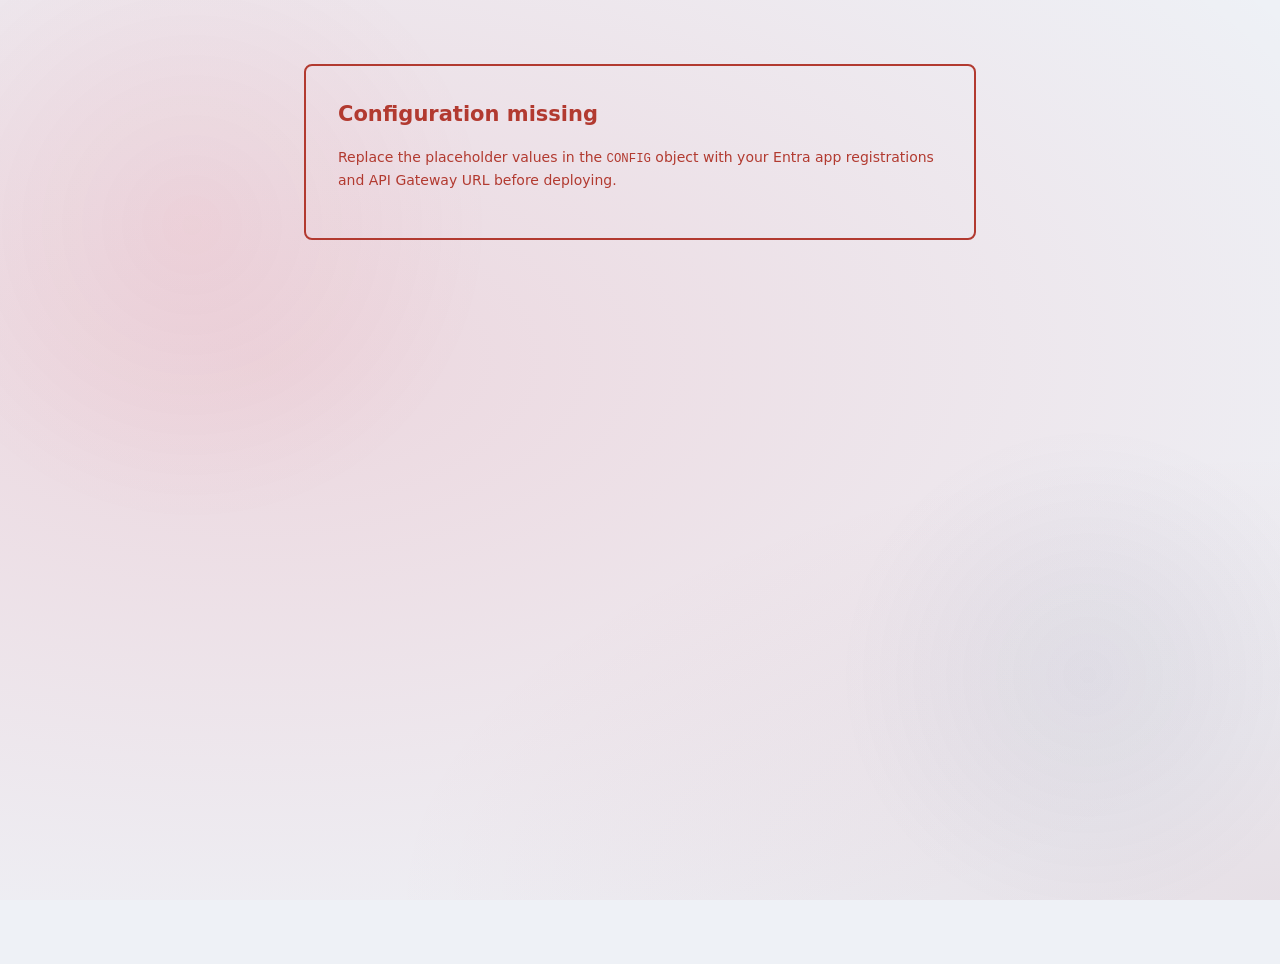
<file: frontend/index.html>
<!doctype html>
<html lang="en">
<head>
<meta charset="utf-8" />
<meta name="viewport" content="width=device-width, initial-scale=1, viewport-fit=cover" />
<meta http-equiv="Content-Security-Policy"
      content="default-src 'none';
               script-src 'self' https://alcdn.msauth.net 'unsafe-inline';
               style-src 'self' 'unsafe-inline' https://fonts.googleapis.com;
               font-src https://fonts.gstatic.com;
               connect-src 'self' https://login.microsoftonline.com https://*.login.microsoftonline.com https://*.execute-api.*.amazonaws.com https://fonts.googleapis.com https://fonts.gstatic.com;
               img-src 'self' data:;
               frame-src 'none';">
<title>Reltio access request</title>
<link rel="icon" href="data:image/svg+xml,<svg xmlns='http://www.w3.org/2000/svg' viewBox='0 0 32 32'><circle cx='16' cy='16' r='16' fill='%23E01933'/><text x='16' y='22' font-family='system-ui,sans-serif' font-size='18' font-weight='700' fill='white' text-anchor='middle'>R</text></svg>">
<link rel="preconnect" href="https://fonts.googleapis.com">
<link rel="preconnect" href="https://fonts.gstatic.com" crossorigin>
<link href="https://fonts.googleapis.com/css2?family=Inter:wght@400;500;600;700&display=swap" rel="stylesheet">
<!-- MSAL for Entra sign-in. For production, vendor @azure/msal-browser through
     Artifactory and serve it from your own bundle instead of this CDN. -->
<script src="https://alcdn.msauth.net/browser/3.28.1/js/msal-browser.min.js"
        integrity="sha384-JBirS2sTtJOm8aCOLDWKPX26hcbXr7bM07fg9dzFT7Uycer08TPUMVpHFWeyhqj8"
        crossorigin="anonymous"></script>
<link rel="stylesheet" href="shared.css">
</head>
<body>
<div class="brand-bar">
  <div class="brand-bar-inner">
    <div class="brand-left">
      <svg class="brand-mark" width="60" height="26" viewBox="0 0 60 26" aria-label="Lilly"><text x="0" y="21" font-family="Georgia,serif" font-size="24" font-weight="700" fill="currentColor">Lilly</text></svg>
      <div class="brand-divider"></div>
      <div>
        <span class="brand-title">Reltio Access Request</span>
        <span class="brand-sub">Enterprise Profile Hub</span>
      </div>
    </div>
    <div class="brand-right hidden" id="whoBox">
      <div class="notif-wrap" id="notifWrap">
        <button type="button" class="notif-bell" id="notifBell" aria-label="Notifications" title="Notifications">
          <svg width="20" height="20" viewBox="0 0 24 24" fill="none" stroke="currentColor" stroke-width="2" stroke-linecap="round" stroke-linejoin="round"><path d="M18 8A6 6 0 0 0 6 8c0 7-3 9-3 9h18s-3-2-3-9"/><path d="M13.73 21a2 2 0 0 1-3.46 0"/></svg>
          <span class="notif-badge hidden" id="notifBadge">0</span>
        </button>
        <div class="notif-panel" id="notifPanel" role="dialog" aria-label="Notifications">
          <div class="notif-header">
            <strong>Notifications</strong>
            <button type="button" class="link" id="markAllRead" style="color:var(--accent)">Mark all read</button>
          </div>
          <div id="notifList" class="notif-list" aria-live="polite"></div>
        </div>
      </div>
      <button type="button" class="theme-toggle" id="themeToggle" aria-label="Toggle dark mode" title="Toggle dark mode">
        <svg class="theme-icon-light" width="18" height="18" viewBox="0 0 24 24" fill="none" stroke="currentColor" stroke-width="2"><circle cx="12" cy="12" r="5"/><path d="M12 1v2M12 21v2M4.22 4.22l1.42 1.42M18.36 18.36l1.42 1.42M1 12h2M21 12h2M4.22 19.78l1.42-1.42M18.36 5.64l1.42-1.42"/></svg>
        <svg class="theme-icon-dark" width="18" height="18" viewBox="0 0 24 24" fill="none" stroke="currentColor" stroke-width="2"><path d="M21 12.79A9 9 0 1 1 11.21 3 7 7 0 0 0 21 12.79z"/></svg>
      </button>
      <span id="whoName" style="color:rgba(255,255,255,.9)"></span>
      <button class="link" id="signOut" type="button">Sign out</button>
    </div>
  </div>
</div>
<div class="wrap">

  <a href="#app" class="skip-link">Skip to main content</a>

  <section class="panel gate" id="gate">
    <strong>Sign in to continue</strong>
    <p>Use your Lilly account to request Reltio access or review requests.</p>
    <button class="primary" id="signIn" type="button">Sign in with Lilly SSO</button>
    <div class="note err hidden" id="gateError"></div>
  </section>

  <div class="hidden" id="app">
    <nav class="tabs" role="tablist" aria-label="Sections">
      <button type="button" role="tab" data-view="new">New request</button>
      <button type="button" role="tab" data-view="mine">My requests</button>
      <button type="button" role="tab" data-view="approvals" class="hidden" id="approvalsTab">Approvals<span class="count hidden" id="approvalsCount"></span></button>
    </nav>

    <section class="panel" id="view-new" role="tabpanel">
      <div id="newForm">
        <fieldset>
          <legend>Who needs access</legend>
          <div class="grid-2">
            <label class="field"><span>Global ID</span>
              <input type="text" id="globalId" autocomplete="off" spellcheck="false" placeholder="L123456" aria-describedby="globalIdMsg" />
              <div class="field-msg" id="globalIdMsg"></div>
            </label>
            <label class="field"><span>Lilly email</span>
              <input type="email" id="email" autocomplete="off" spellcheck="false" placeholder="name@lilly.com" aria-describedby="emailMsg" />
              <div class="field-msg" id="emailMsg"></div>
            </label>
          </div>
          <label class="field narrow"><span>Country code</span>
            <input type="text" id="country" list="countryList" autocomplete="off" spellcheck="false" maxlength="12" placeholder="US, or GLOBAL" aria-describedby="countryMsg" />
            <div class="field-msg" id="countryMsg"></div>
          </label>
          <datalist id="countryList">
            <option value="GLOBAL">All countries</option><option value="US">United States</option>
            <option value="GB">United Kingdom</option><option value="DE">Germany</option>
            <option value="FR">France</option><option value="IT">Italy</option>
            <option value="ES">Spain</option><option value="JP">Japan</option>
            <option value="CN">China</option><option value="IN">India</option>
            <option value="CA">Canada</option><option value="BR">Brazil</option>
            <option value="MX">Mexico</option><option value="AU">Australia</option>
          </datalist>
        </fieldset>

        <fieldset>
          <legend>Business justification</legend>
          <textarea id="justification" rows="3" maxlength="2000" placeholder="Why does this person need this access?" aria-describedby="justificationMsg"></textarea>
          <div class="field-msg" id="justificationMsg"></div>
        </fieldset>

        <fieldset>
          <legend>Definition of Use</legend>
          <p class="hint">Paste your DoU. The access it grants is shown below it.</p>
          <div class="row-inline">
            <input type="text" id="dou" autocomplete="off" aria-label="Definition of Use" placeholder="~2578 Enterprise Profile-DOU-Global EPH IT Analyst Read Only V18" />
            <button id="resolveBtn" type="button">Check DoU</button>
          </div>
          <div class="derived hidden" id="derived" aria-live="polite"></div>
        </fieldset>

        <fieldset>
          <legend>Tenants</legend>
          <p class="hint">Where you need this access.</p>
          <div class="checks" id="tenantList"></div>
        </fieldset>

        <fieldset>
          <legend>Manager approval</legend>
          <p class="hint">Attach the email from your manager approving this access.</p>
          <label class="drop" id="drop">
            <input type="file" id="fileInput" aria-describedby="fileMsg" />
            <span>Drop the email here, or <span class="pick">choose a file</span></span>
            <span class="sub" id="dropRules"></span>
          </label>
          <div class="file hidden" id="fileBox">
            <div><div class="name" id="fileName"></div><div class="sub" id="fileSize"></div></div>
            <button type="button" class="link" id="fileRemove">Remove</button>
          </div>
          <div class="field-msg" id="fileMsg"></div>
        </fieldset>

        <p class="approvers" id="approversNote"></p>
        <dl class="review" id="review" aria-live="polite"></dl>
        <button class="primary" id="submitBtn" type="button" disabled>Submit request</button>
        <p class="submit-hint" id="submitHint"></p>
        <div class="note hidden" id="submitResult" aria-live="polite"></div>
      </div>

      <div class="hidden" id="newDone">
        <h2 class="done-title">Request submitted</h2>
        <p id="newDoneText"></p>
        <div class="actions">
          <button type="button" class="primary" id="viewMine">View my requests</button>
          <button type="button" id="startAnother">Start another request</button>
        </div>
      </div>
    </section>

    <section class="panel hidden" id="view-mine" role="tabpanel">
      <h2 class="section-title">My requests</h2>
      <div id="mineList" aria-live="polite"></div>
    </section>

    <section class="panel hidden" id="view-approvals" role="tabpanel">
      <h2 class="section-title">Waiting on you</h2>
      <div id="waitingList" aria-live="polite"></div>
      <h2 class="section-title spaced">Other requests</h2>
      <div id="recentList" aria-live="polite"></div>
    </section>

    <section class="panel hidden" id="view-detail" role="tabpanel">
      <button type="button" class="link" id="backBtn">Back</button>
      <div id="detailBody" aria-live="polite"></div>
    </section>
  </div>
</div>
<script>
// Live backend: Entra sign-in with MSAL, then the FastAPI routes on API Gateway.
// Fill these in from your Entra app registrations and the SAM stack outputs.
const CONFIG = {
  msalClientId: "<SPA_APP_CLIENT_ID>",
  tenantId: "<LILLY_ENTRA_TENANT_GUID>",
  apiScope: "api://<API_APP_CLIENT_ID>/user_impersonation",
  apiBaseUrl: "<API_GATEWAY_BASE_URL>",
};

if (Object.values(CONFIG).some(v => typeof v === "string" && v.startsWith("<"))) {
  document.body.innerHTML = '<div style="max-width:42rem;margin:4rem auto;padding:2rem;font-family:system-ui;color:#b23a30;border:2px solid #b23a30;border-radius:8px"><h2 style="margin:0 0 .5rem">Configuration missing</h2><p>Replace the placeholder values in the <code>CONFIG</code> object with your Entra app registrations and API Gateway URL before deploying.</p></div>';
  throw new Error("CONFIG contains placeholder values — see index.html.");
}

const Backend = (() => {
  const msalApp = new msal.PublicClientApplication({
    auth: {
      clientId: CONFIG.msalClientId,
      authority: `https://login.microsoftonline.com/${CONFIG.tenantId}`,
      redirectUri: window.location.origin + window.location.pathname,
    },
    cache: { cacheLocation: "sessionStorage" },
  });
  let account = null;

  async function token() {
    const request = { scopes: [CONFIG.apiScope], account };
    try { return (await msalApp.acquireTokenSilent(request)).accessToken; }
    catch { return (await msalApp.acquireTokenPopup(request)).accessToken; }
  }

  async function call(method, path, body) {
    const headers = { Authorization: `Bearer ${await token()}` };
    if (body !== undefined) headers["Content-Type"] = "application/json";
    const res = await fetch(CONFIG.apiBaseUrl + path, { method, headers, body: body !== undefined ? JSON.stringify(body) : undefined });
    const data = await res.json().catch(() => ({}));
    if (!res.ok) {
      const d = data.detail;
      throw new Error(typeof d === "string" ? d : Array.isArray(d) ? d.map((x) => x.msg).join("; ") : `Request failed (${res.status}).`);
    }
    return data;
  }

  return {
    mode: "live",
    async init() {
      await msalApp.initialize();
      account = msalApp.getAllAccounts()[0] || null;
      return Boolean(account);
    },
    async signIn() { account = (await msalApp.loginPopup({ scopes: [CONFIG.apiScope] })).account; },
    async signOut() { await msalApp.logoutPopup({ account }); account = null; },
    get: (path) => call("GET", path),
    post: (path, body) => call("POST", path, body || {}),
    async upload(file) {
      const p = await call("POST", "/api/attachments", { filename: file.name, size: file.size });
      const form = new FormData();
      Object.entries(p.fields).forEach(([k, v]) => form.append(k, v));
      form.append("file", file);   // S3 requires the file to be the last field
      const res = await fetch(p.url, { method: "POST", body: form });
      if (!res.ok) throw new Error("The attachment didn’t upload. Try again, or attach a smaller file.");
      return p.key;
    },
    async openAttachment(requestId) {
      const tab = window.open("about:blank", "_blank");   // open first so pop-up blockers allow it
      try {
        const { url } = await call("GET", `/api/requests/${encodeURIComponent(requestId)}/attachment`);
        if (tab) { tab.opener = null; tab.location.href = url; } else { window.location.href = url; }
      } catch (e) { if (tab) tab.close(); throw e; }
      return null;
    },
  };
})();
</script>
<script src="shared.js"></script>
<script>
// ---------- sign-in / sign-out (per-file) ----------
function showGateError(e) { var el = $(“gateError”); el.textContent = “Sign-in failed. “ + (e.message || “”); el.classList.remove(“hidden”); }

$(“signIn”).onclick = async function () {
  $(“signIn”).disabled = true;
  try { await Backend.signIn(); await enterApp(); }
  catch (e) { showGateError(e); }
  finally { $(“signIn”).disabled = false; }
};
$(“signOut”).onclick = async function () {
  await Backend.signOut();
  state.me = null;
  $(“app”).classList.add(“hidden”);
  $(“whoBox”).classList.add(“hidden”);
  $(“gate”).classList.remove(“hidden”);
};

// ---------- start ----------
(async function () {
  try { if (await Backend.init()) await enterApp(); }
  catch (e) { showGateError(e); }
})();
</script>
</body>
</html>
</file>
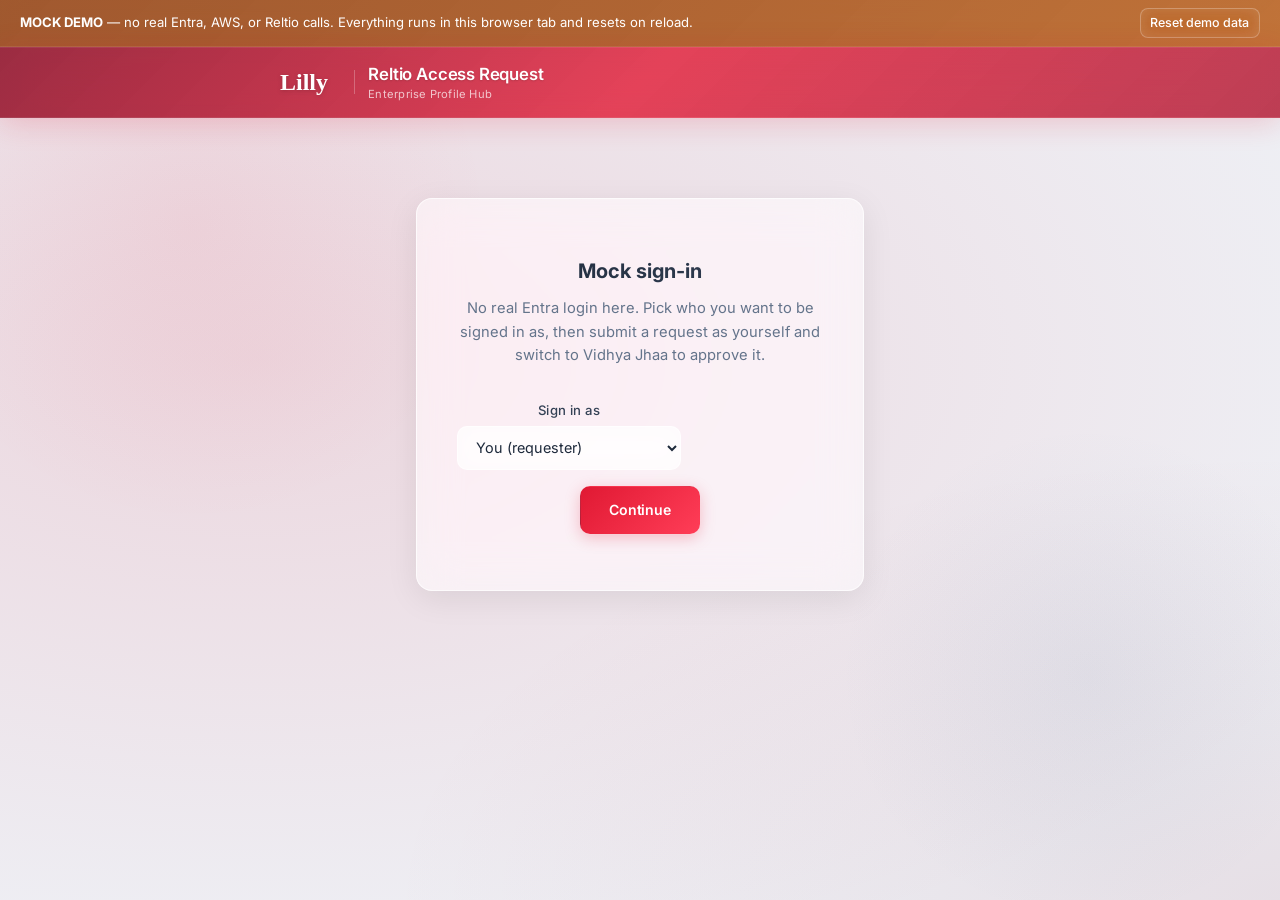
<file: frontend/demo_mock.html>
<!doctype html>
<html lang="en">
<head>
<meta charset="utf-8" />
<meta name="viewport" content="width=device-width, initial-scale=1, viewport-fit=cover" />
<title>Reltio access request — mock demo</title>
<link rel="icon" href="data:image/svg+xml,<svg xmlns='http://www.w3.org/2000/svg' viewBox='0 0 32 32'><circle cx='16' cy='16' r='16' fill='%23E01933'/><text x='16' y='22' font-family='system-ui,sans-serif' font-size='18' font-weight='700' fill='white' text-anchor='middle'>R</text></svg>">
<link rel="preconnect" href="https://fonts.googleapis.com">
<link rel="preconnect" href="https://fonts.gstatic.com" crossorigin>
<link href="https://fonts.googleapis.com/css2?family=Inter:wght@400;500;600;700&display=swap" rel="stylesheet">
<link rel="stylesheet" href="shared.css">
<style>
  /* demo-only styles */
  .mockbar{background:linear-gradient(135deg, rgba(146,64,14,0.85), rgba(180,83,9,0.80)); backdrop-filter:blur(12px); color:#fff; font-size:.82rem; padding:.5rem 1.25rem; display:flex; justify-content:space-between; align-items:center; gap:1rem; flex-wrap:wrap; border-bottom:1px solid rgba(255,255,255,0.1)}
  .mockbar button{background:rgba(255,255,255,.12); border:1px solid rgba(255,255,255,.25); color:#fff; padding:.25rem .6rem; border-radius:8px; font-size:.78rem; backdrop-filter:blur(8px); transition:all .15s}
  .mockbar button:hover{background:rgba(255,255,255,.20); border-color:rgba(255,255,255,.35); transform:translateY(-1px)}
  .email-toast{position:fixed; left:50%; bottom:1.5rem; transform:translateX(-50%) translateY(10px); opacity:0; transition:opacity .25s, transform .25s; display:flex; align-items:center; gap:.6rem; background:var(--glass-strong); backdrop-filter:var(--blur); color:var(--ink); font-size:.85rem; padding:.7rem 1rem; border-radius:var(--radius-sm); border:1px solid var(--glass-border); box-shadow:var(--shadow-lg); max-width:90vw; z-index:50}
  .email-toast.show{opacity:1; transform:translateX(-50%) translateY(0)}
  .email-toast .icon{font-size:1rem}
  .notif-item{display:block; width:100%; text-align:left; padding:.6rem .65rem; border:none; border-bottom:1px solid var(--line); background:none; cursor:pointer; transition:background .15s}
  .notif-item.unread{background:var(--accent-soft); border-left:none}
  .notif-title{font-size:.85rem; font-weight:600; display:block}
  .notif-sub{font-size:.78rem; color:var(--muted); display:block; margin-top:.15rem}
  .notif-empty{padding:.75rem; font-size:.85rem; color:var(--muted); text-align:left}
</style>
</head>
<body>
<div class="mockbar">
  <span><strong>MOCK DEMO</strong> — no real Entra, AWS, or Reltio calls. Everything runs in this browser tab and resets on reload.</span>
  <button type="button" onclick="location.reload()">Reset demo data</button>
</div>
<div class="brand-bar">
  <div class="brand-bar-inner">
    <div class="brand-left">
      <svg class="brand-mark" width="60" height="26" viewBox="0 0 60 26" aria-label="Lilly"><text x="0" y="21" font-family="Georgia,serif" font-size="24" font-weight="700" fill="currentColor">Lilly</text></svg>
      <div class="brand-divider"></div>
      <div>
        <span class="brand-title">Reltio Access Request</span>
        <span class="brand-sub">Enterprise Profile Hub</span>
      </div>
    </div>
    <div class="brand-right hidden" id="whoBox">
      <div class="notif-wrap" id="notifWrap">
        <button type="button" class="notif-bell" id="notifBell" aria-label="Notifications" title="Notifications">
          <svg width="20" height="20" viewBox="0 0 24 24" fill="none" stroke="currentColor" stroke-width="2" stroke-linecap="round" stroke-linejoin="round"><path d="M18 8A6 6 0 0 0 6 8c0 7-3 9-3 9h18s-3-2-3-9"/><path d="M13.73 21a2 2 0 0 1-3.46 0"/></svg>
          <span class="notif-badge hidden" id="notifBadge">0</span>
        </button>
        <div class="notif-panel" id="notifPanel" role="dialog" aria-label="Notifications">
          <div class="notif-header">
            <strong>Notifications</strong>
            <button type="button" class="link" id="markAllRead" style="color:var(--accent)">Mark all read</button>
          </div>
          <div id="notifList"></div>
        </div>
      </div>
      <button type="button" class="theme-toggle" id="themeToggle" aria-label="Toggle dark mode" title="Toggle dark mode">
        <svg class="theme-icon-light" width="18" height="18" viewBox="0 0 24 24" fill="none" stroke="currentColor" stroke-width="2"><circle cx="12" cy="12" r="5"/><path d="M12 1v2M12 21v2M4.22 4.22l1.42 1.42M18.36 18.36l1.42 1.42M1 12h2M21 12h2M4.22 19.78l1.42-1.42M18.36 5.64l1.42-1.42"/></svg>
        <svg class="theme-icon-dark" width="18" height="18" viewBox="0 0 24 24" fill="none" stroke="currentColor" stroke-width="2"><path d="M21 12.79A9 9 0 1 1 11.21 3 7 7 0 0 0 21 12.79z"/></svg>
      </button>
      <span id="whoName" style="color:rgba(255,255,255,.9)"></span>
      <select id="identitySwitch" title="Switch identity (demo only)">
        <option value="you">You (requester)</option>
        <option value="vidhya">Vidhya Jhaa (approver)</option>
      </select>
      <button class="link" id="signOut" type="button">Sign out</button>
    </div>
  </div>
</div>
<div class="email-toast" id="emailToast" role="status" aria-live="polite"><span class="icon">✉️</span><span id="emailToastText"></span></div>
<div class="wrap">

  <section class="panel gate" id="gate">
    <strong>Mock sign-in</strong>
    <p>No real Entra login here. Pick who you want to be signed in as, then submit a request as yourself and switch to Vidhya Jhaa to approve it.</p>
    <label class="field narrow"><span>Sign in as</span>
      <select id="gateIdentity">
        <option value="you">You (requester)</option>
        <option value="vidhya">Vidhya Jhaa (approver)</option>
      </select>
    </label>
    <button class="primary" id="signIn" type="button">Continue</button>
    <div class="note err hidden" id="gateError"></div>
  </section>

  <div class="hidden" id="app">
    <nav class="tabs" role="tablist" aria-label="Sections">
      <button type="button" role="tab" data-view="new">New request</button>
      <button type="button" role="tab" data-view="mine">My requests</button>
      <button type="button" role="tab" data-view="approvals" class="hidden" id="approvalsTab">Approvals<span class="count hidden" id="approvalsCount"></span></button>
    </nav>

    <section class="panel" id="view-new" role="tabpanel">
      <div id="newForm">
        <fieldset>
          <legend>Who needs access</legend>
          <div class="grid-2">
            <label class="field"><span>Global ID</span>
              <input type="text" id="globalId" autocomplete="off" spellcheck="false" placeholder="L123456" aria-describedby="globalIdMsg" />
              <div class="field-msg" id="globalIdMsg"></div>
            </label>
            <label class="field"><span>Lilly email</span>
              <input type="email" id="email" autocomplete="off" spellcheck="false" placeholder="name@lilly.com" aria-describedby="emailMsg" />
              <div class="field-msg" id="emailMsg"></div>
            </label>
          </div>
          <label class="field narrow"><span>Country code</span>
            <input type="text" id="country" list="countryList" autocomplete="off" spellcheck="false" maxlength="12" placeholder="US, or GLOBAL" aria-describedby="countryMsg" />
            <div class="field-msg" id="countryMsg"></div>
          </label>
          <datalist id="countryList">
            <option value="GLOBAL">All countries</option><option value="US">United States</option>
            <option value="GB">United Kingdom</option><option value="DE">Germany</option>
            <option value="FR">France</option><option value="IT">Italy</option>
            <option value="ES">Spain</option><option value="JP">Japan</option>
            <option value="CN">China</option><option value="IN">India</option>
            <option value="CA">Canada</option><option value="BR">Brazil</option>
            <option value="MX">Mexico</option><option value="AU">Australia</option>
          </datalist>
        </fieldset>

        <fieldset>
          <legend>Business justification</legend>
          <p class="hint">Explain why this access is needed. Approvers see this alongside the access they’re granting.</p>
          <label class="field"><span>Justification</span>
            <textarea id="justification" maxlength="500" placeholder="E.g., Need to search EU customer records to support the affiliate onboarding project."></textarea>
            <div class="field-msg" id="justificationMsg"></div>
          </label>
        </fieldset>

        <fieldset>
          <legend>Definition of Use</legend>
          <p class="hint">Paste your DoU. The access it grants is shown below it. Try: <code>~2578 Enterprise Profile-DOU-Basic Search and Find V3</code></p>
          <div class="row-inline">
            <input type="text" id="dou" autocomplete="off" aria-label="DoU" placeholder="~2578 Enterprise Profile-DOU-Global EPH IT Analyst Read Only V18" />
            <button id="resolveBtn" type="button">Check DoU</button>
          </div>
          <div class="derived hidden" id="derived" aria-live="polite"></div>
        </fieldset>

        <fieldset>
          <legend>Tenants</legend>
          <p class="hint">Where you need this access.</p>
          <div class="checks" id="tenantList"></div>
        </fieldset>

        <fieldset>
          <legend>Manager approval</legend>
          <p class="hint">Attach the email from your manager approving this access.</p>
          <label class="drop" id="drop">
            <input type="file" id="fileInput" aria-describedby="fileMsg" />
            <span>Drop the email here, or <span class="pick">choose a file</span></span>
            <span class="sub" id="dropRules"></span>
          </label>
          <div class="file hidden" id="fileBox">
            <div><div class="name" id="fileName"></div><div class="sub" id="fileSize"></div></div>
            <button type="button" class="link" id="fileRemove">Remove</button>
          </div>
          <div class="field-msg" id="fileMsg"></div>
        </fieldset>

        <p class="approvers" id="approversNote"></p>
        <dl class="review" id="review" aria-live="polite"></dl>
        <button class="primary" id="submitBtn" type="button" disabled>Submit request</button>
        <p class="submit-hint" id="submitHint"></p>
        <div class="note hidden" id="submitResult" aria-live="polite"></div>
      </div>

      <div class="hidden" id="newDone">
        <h2 class="done-title">Request submitted</h2>
        <p id="newDoneText"></p>
        <div class="actions">
          <button type="button" class="primary" id="viewMine">View my requests</button>
          <button type="button" id="startAnother">Start another request</button>
        </div>
      </div>
    </section>

    <section class="panel hidden" id="view-mine" role="tabpanel">
      <h2 class="section-title">My requests</h2>
      <div id="mineList" aria-live="polite"></div>
    </section>

    <section class="panel hidden" id="view-approvals" role="tabpanel">
      <h2 class="section-title">Waiting on you</h2>
      <div id="waitingList" aria-live="polite"></div>
      <h2 class="section-title spaced">Other requests</h2>
      <div id="recentList" aria-live="polite"></div>
    </section>

    <section class="panel hidden" id="view-detail" role="tabpanel">
      <button type="button" class="link" id="backBtn">Back</button>
      <div id="detailBody" aria-live="polite"></div>
    </section>
  </div>
</div>

<script>
// ===========================================================================
// MOCK Backend: simulates the real FastAPI app (app/main.py, matrix.py,
// provisioning.py, store.py) entirely in the browser. No network calls.
// Approver is fixed to vidhya.jhaa@lilly.com, as requested for this demo.
// ===========================================================================
const USERS = {
  you:    { oid: "you-oid",    upn: "you@lilly.com",          name: "You (requester)" },
  vidhya: { oid: "vidhya-oid", upn: "vidhya.jhaa@lilly.com",  name: "Vidhya Jhaa" },
};
const APPROVERS = [{ name: "Vidhya Jhaa", upn: "vidhya.jhaa@lilly.com", oid: "vidhya-oid" }];
function userKeyForOid(oid) { return Object.keys(USERS).find((k) => USERS[k].oid === oid) || null; }
const POLICY = "all";
const TENANT_LABELS = { "b0e8OhkxuytO3n3": "DEV B0" };
const ATTACHMENT_TYPES = { ".msg": 1, ".eml": 1, ".pdf": 1, ".png": 1, ".jpg": 1, ".jpeg": 1 };
const MAX_BYTES = 10 * 1024 * 1024;
const GLOBAL_ID_RE = /^.+$/;
const EMAIL_DOMAINS = ["lilly.com"];
// Mirrors the matrix typos noted in the README's "Known limits" section.
// Left empty for this demo so every DoU in the matrix resolves cleanly, even
// ones that mirror the real roles-matrix typos noted in the README.
const BAD_ROLES = new Set([]);

const MATRIX_VERSION = "v108";
const MATRIX_RAW = {
  "Basic Search and Find": {
    reltio_roles: ["ROLE_LILLY_EPH_<2 DIGIT Country Code or GLOBAL>_BASICSEARCH", "ROLE_API_NO_EXPORT"],
    ecdp_roles: [], retired: false,
  },
  "Commercial Customer Search and Find": {
    reltio_roles: ["ROLE_LILLY_EPH_<2 Digit Country Code or GLOBAL>_COMSEARCH", "ROLE_API_NO_EXPORT"],
    ecdp_roles: [], retired: true,
  },
  "Consent consumer (GCCP)": {
    reltio_roles: ["ROLE_LILLY_EPH_GLOBAL_GCCP", "ROLE_API_EXPORT"], ecdp_roles: [], retired: false,
  },
  "Global Customer Connect(GCC)": {
    reltio_roles: ["ROLE_LILLY_EPH_GLOBAL_GCC", "ROLE_API_EXPORT", "ROLE_RDM"], ecdp_roles: [], retired: false,
  },
  "Global EPH IT Analyst": {
    reltio_roles: ["ROLE_LILLY_EPH_GLOBAL_ITANALYST", "ROLE_API_EXPORT", "ROLE_RDM", "ROLE_RDM_EDIT",
      "ROLE_WORKFLOW", "ROLE_REVIEWER", "ROLE_ACTIVITY", "ROLE_EXTERNAL_MATCH", "ROLE_USER_ML_MATCH"],
    ecdp_roles: [], retired: false,
  },
  "Global EPH IT Analyst Read Only": {
    reltio_roles: ["ROLE_LILLY_EPH_GLOBAL_ITANALYST_READONLY", "ROLE_LILLY_EPH_EXPORT_NOEMAIL", "ROLE_RDM",
      "ROLE_WORKFLOW", "ROLE_ACTIVITY", "ROLE_EXTERNAL_MATCH", "ROLE_USER_ML_MATCH"],
    ecdp_roles: ["ECDP_ADMIN"], retired: false,
  },
  "Registration Consumer": {
    reltio_roles: ["ROLE_LILLY_EPH_REGCONSUMER_<2 Digit Country Code or Country Group or GLOBAL>", "ROLE_API_NO_EXPORT"],
    ecdp_roles: ["ECDP_REG_CONSUMERS"], retired: false,
  },
  "Reltio Console Data Loader Application Access": {
    reltio_roles: ["ROLE_DATALOADER"], ecdp_roles: [], retired: false,
  },
};
const MATRIX_INDEX = {};
for (const [name, entry] of Object.entries(MATRIX_RAW)) MATRIX_INDEX[norm(name)] = { use_case: name, ...entry };

function norm(s) { return String(s).replace(/\s+/g, " ").trim().toLowerCase(); }
function nowIso() { return new Date().toISOString().replace(/\.\d+Z$/, "+00:00"); }
function newRequestId() {
  const d = new Date(); const ymd = d.toISOString().slice(0, 10).replace(/-/g, "");
  return `AR-${ymd}-${Math.random().toString(16).slice(2, 8).toUpperCase()}`;
}
function safeFilename(name) { return String(name).replace(/[^A-Za-z0-9._ -]+/g, "_").slice(0, 120) || "attachment"; }
function sleep(ms) { return new Promise((r) => setTimeout(r, ms)); }

function parseDou(dou) {
  let s = String(dou).trim();
  s = s.replace(/^~?\s*\d+\s*/, "");
  s = s.replace(/^enterprise profile\s*-\s*dou\s*-\s*/i, "");
  s = s.replace(/\s*v\d+\s*$/i, "");
  return s.replace(/\s+/g, " ").trim();
}
function normalizeCountry(code) {
  const c = String(code || "").trim().toUpperCase();
  if (/^[A-Z]{2}$/.test(c) || c === "GLOBAL") return c;
  return null;
}
function resolveMatrix(dou, countryCode) {
  const useCase = parseDou(dou);
  const entry = MATRIX_INDEX[norm(useCase)];
  if (!entry) return { dou, use_case: useCase, matched: false, retired: false, country_scoped: false,
    reltio_roles: [], unknown_roles: [], ecdp_roles: [], error: `No use case in the roles matrix matches “${useCase}”. Check the DoU text.` };
  const raw = entry.reltio_roles.slice();
  const countryScoped = raw.some((r) => /<[^<>]*>/.test(r));
  const result = { dou, use_case: entry.use_case, matched: true, retired: !!entry.retired,
    country_scoped: countryScoped, reltio_roles: [], unknown_roles: [], ecdp_roles: entry.ecdp_roles || [], error: null };
  if (countryScoped && !countryCode) { result.error = "This DoU is country-specific. Enter a country code to see its roles."; return result; }
  const roles = [];
  for (const r of raw) {
    const name = countryCode ? r.replace(/<[^<>]*>/, countryCode) : r;
    if (!roles.includes(name)) roles.push(name);
  }
  result.reltio_roles = roles.filter((r) => !BAD_ROLES.has(r));
  result.unknown_roles = roles.filter((r) => BAD_ROLES.has(r));
  return result;
}
function grantable(r) { return r.matched && !r.retired && !r.error && !r.unknown_roles.length && !!r.reltio_roles.length; }

function matches(entry, user) { return entry.oid ? entry.oid.toLowerCase() === user.oid.toLowerCase()
  : !!entry.upn && entry.upn.toLowerCase() === user.upn; }
function approverKey(entry) { return (entry.oid || entry.upn || "").toLowerCase(); }
function approverEntry(user) { return APPROVERS.find((a) => matches(a, user)) || null; }
function approversFor(user) { return APPROVERS.filter((a) => !matches(a, user))
  .map((a) => ({ key: approverKey(a), name: a.name || a.upn, upn: a.upn || "" })); }
function emailOk(email) {
  const m = /^[^\s@]+@([^\s@]+\.[^\s@]+)$/.exec(email);
  if (!m) return false;
  const domain = m[1].toLowerCase();
  return EMAIL_DOMAINS.some((d) => domain === d || domain.endsWith("." + d));
}
function policyMet(item) {
  const approved = new Set(Object.entries(item.approvals || {}).filter(([, v]) => v.decision === "approve").map(([k]) => k));
  const required = item.required_approvers.map((a) => a.key);
  return item.policy === "any" ? required.some((k) => approved.has(k)) : required.every((k) => approved.has(k));
}

// ---------------- fake storage ----------------
const REQUESTS = {};
const UPLOADS = {};
const RELTIO_USERS = {};
// Mirrors app/notify.py's SES emails, surfaced in-app instead of by email.
const NOTIFICATIONS = { you: [], vidhya: [] };
function notify(userKey, title, sub, requestId) {
  NOTIFICATIONS[userKey].unshift({ id: `${Date.now()}-${Math.random()}`, title, sub, requestId, read: false, at: nowIso() });
}

function view(item, user) {
  const me = approverEntry(user);
  const myKey = me ? approverKey(me) : null;
  const decided = item.approvals || {};
  const pending = item.status === "PENDING";
  const mine = item.requester_oid === user.oid;
  const canDecide = !!me && pending && item.required_approvers.some((a) => a.key === myKey) && !decided[myKey];
  return {
    request_id: item.request_id, status: item.status, created_at: item.created_at, updated_at: item.updated_at,
    requester: { name: item.requester_name, upn: item.requester_upn },
    global_id: item.global_id, email: item.email, country_code: item.country_code, dou: item.dou, use_case: item.use_case,
    justification: item.justification,
    // Exact Reltio role names are shown only to the approver deciding this request.
    role_detail: canDecide ? (item.approver_roles || item.reltio_roles).slice() : null,
    reltio_roles: item.reltio_roles, ecdp_roles: item.ecdp_roles,
    tenants: item.tenants.map((t) => ({ id: t, label: TENANT_LABELS[t] || t })),
    attachment: { filename: item.attachment.filename, size: item.attachment.size },
    policy: item.policy,
    required_approvers: item.required_approvers.map((a) => ({ name: a.name, decision: decided[a.key] || null })),
    result: item.result, error: item.error,
    viewer: {
      is_requester: mine, is_approver: !!me,
      can_decide: canDecide,
      can_cancel: mine && pending,
      can_retry: !!me && item.status === "FAILED",
    },
  };
}
function load(user, requestId) {
  const item = REQUESTS[requestId];
  if (!item || (item.requester_oid !== user.oid && !approverEntry(user))) throw new Error("Request not found.");
  return item;
}

// ---------------- fake Reltio provisioning ----------------
function buildNewUser(username, email, roles, tenants) {
  return { username, email, enabled: true, externalUser: true,
    userPermissions: { roles: Object.fromEntries(roles.map((r) => [r, tenants.slice()])) } };
}
function mergeRoles(existing, roles, tenants) {
  const current = { ...(existing.userPermissions?.roles || {}) };
  const added = {}, already = {};
  for (const role of roles) {
    const have = current[role] ? current[role].slice() : [];
    const newT = tenants.filter((t) => !have.includes(t));
    const oldT = tenants.filter((t) => have.includes(t));
    if (newT.length) { current[role] = have.concat(newT); added[role] = newT; }
    if (oldT.length) already[role] = oldT;
  }
  const body = { ...existing, userPermissions: { ...(existing.userPermissions || {}), roles: current } };
  return { body, added, already };
}
function provision(item) {
  const username = item.global_id, roles = (item.approver_roles || item.reltio_roles).slice(), tenants = item.tenants.slice();
  const existing = RELTIO_USERS[username];
  if (!existing) {
    RELTIO_USERS[username] = buildNewUser(username, item.email, roles, tenants);
    return { action: "created", added: Object.fromEntries(roles.map((r) => [r, tenants.slice()])), already_had: {}, warnings: [] };
  }
  const warnings = [];
  if ((existing.email || "").toLowerCase() !== item.email.toLowerCase())
    warnings.push(`Reltio has ${existing.email || "no email"} for ${username}; the email wasn’t changed.`);
  const { body, added, already } = mergeRoles(existing, roles, tenants);
  RELTIO_USERS[username] = body;
  if (!Object.keys(added).length) return { action: "no_change", added: {}, already_had: already, warnings };
  return { action: "updated", added, already_had: already, warnings };
}

// ---------------- route handlers ----------------
function presignUpload(user, filename, size) {
  const ext = (filename.match(/\.[^.]+$/) || [""])[0].toLowerCase();
  if (!ATTACHMENT_TYPES[ext]) throw new Error("Attach the email as .msg or .eml, or as a PDF or image.");
  if (size > MAX_BYTES) throw new Error(`That file is too large. The limit is ${MAX_BYTES / (1024 * 1024)} MB.`);
  const key = `uploads/${user.oid}/${Math.random().toString(16).slice(2)}/${safeFilename(filename)}`;
  return { url: "mock://upload", fields: { key }, key };
}
function verifyUpload(user, key) {
  if (!key.startsWith(`uploads/${user.oid}/`)) throw new Error("That attachment wasn’t uploaded by you. Attach the file again.");
  const u = UPLOADS[key];
  if (!u) throw new Error("The attachment didn’t finish uploading. Attach the file again.");
  return { key, filename: key.split("/").pop(), size: u.size, content_type: "" };
}

function routeMetadata(user) {
  return {
    tenants: Object.entries(TENANT_LABELS).map(([id, label]) => ({ id, label })),
    your_approvers: approversFor(user).map((a) => a.name),
    approval_policy: POLICY,
    attachment: { max_bytes: MAX_BYTES, extensions: Object.keys(ATTACHMENT_TYPES).sort() },
    email_domains: EMAIL_DOMAINS,
    global_id_pattern: "^.+$",
    extra_country_codes: [],
  };
}
function routeSubmit(user, body) {
  const globalId = String(body.global_id || "").trim().toUpperCase().replace(/[–—]/g, "-");
  if (!GLOBAL_ID_RE.test(globalId)) throw new Error("Enter a Global ID like L123456.");
  const email = String(body.email || "").trim().toLowerCase();
  if (!emailOk(email)) throw new Error("Enter a Lilly email address.");
  const country = normalizeCountry(body.country_code);
  if (!country) throw new Error("Enter a two-letter country code, like US, or GLOBAL.");
  const justification = String(body.justification || "").trim();
  if (!justification) throw new Error("Add a business justification for this access.");
  const r = resolveMatrix(body.dou, country);
  if (!r.matched || r.error) throw new Error(r.error || "That DoU doesn’t match any use case.");
  if (r.retired) throw new Error(`“${r.use_case}” is retired, so it can’t be requested.`);
  if (r.unknown_roles.length) throw new Error(`Part of this DoU isn’t set up in Reltio yet, so it can’t be requested.`);
  if (!r.reltio_roles.length) throw new Error(`“${r.use_case}” grants no Reltio access.`);
  const openTenants = new Set(Object.keys(TENANT_LABELS));
  const tenants = [...new Set((body.tenants || []).map((t) => t.trim()).filter(Boolean))];
  const bad = tenants.filter((t) => !openTenants.has(t));
  if (bad.length || !tenants.length) throw new Error(`These tenants aren’t open for requests: ${bad.join(", ") || "none selected"}.`);
  const approvers = approversFor(user);
  if (!approvers.length) throw new Error("No approvers are set up for your requests. Contact the EPH team.");
  const attachment = verifyUpload(user, body.attachment_key);
  const now = nowIso();
  const item = {
    request_id: newRequestId(), status: "PENDING", created_at: now, updated_at: now,
    requester_oid: user.oid, requester_upn: user.upn, requester_name: user.name || user.upn,
    global_id: globalId, email, country_code: country, dou: String(body.dou || "").trim(), use_case: r.use_case,
    justification,
    reltio_roles: r.reltio_roles, ecdp_roles: r.ecdp_roles, tenants, attachment,
    required_approvers: approvers, policy: POLICY, approvals: {}, matrix_version: MATRIX_VERSION,
    result: null, error: null,
  };
  REQUESTS[item.request_id] = item;
  for (const a of approvers) {
    const k = userKeyForOid(a.key);
    if (k) notify(k, "New access request to approve", `${user.name} requested “${r.use_case}” on ${tenants.map((t) => TENANT_LABELS[t] || t).join(", ")}.`, item.request_id);
  }
  return view(item, user);
}
function routeApprovals(user) {
  const me = approverEntry(user);
  if (!me) throw new Error("Only approvers can see the approval queue.");
  const key = approverKey(me);
  const all = Object.values(REQUESTS);
  const pending = all.filter((i) => i.status === "PENDING");
  const waiting = pending.filter((i) => i.required_approvers.some((a) => a.key === key) && !i.approvals[key]);
  waiting.sort((a, b) => a.created_at.localeCompare(b.created_at));
  const waitingIds = new Set(waiting.map((i) => i.request_id));
  const closed = ["PROVISIONING", "COMPLETED", "FAILED", "REJECTED", "CANCELLED"];
  const others = pending.filter((i) => !waitingIds.has(i.request_id)).concat(all.filter((i) => closed.includes(i.status)));
  others.sort((a, b) => (b.updated_at || "").localeCompare(a.updated_at || ""));
  return { waiting: waiting.map((i) => view(i, user)), recent: others.slice(0, 30).map((i) => view(i, user)) };
}
function routeDecide(user, requestId, body) {
  const me = approverEntry(user);
  if (!me) throw new Error("Only approvers can decide requests.");
  const item = load(user, requestId);
  const key = approverKey(me);
  if (!item.required_approvers.some((a) => a.key === key)) throw new Error("You can’t approve this request because you’re the requester.");
  const comment = String(body.comment || "").trim();
  if (body.decision === "reject" && !comment) throw new Error("Add a comment explaining the rejection.");
  if (item.status !== "PENDING" || item.approvals[key]) throw new Error("This request was already decided, or you’ve already recorded a decision.");
  if (body.decision === "approve") {
    const allowed = new Set(item.reltio_roles);
    const kept = Array.isArray(body.approved_roles) ? body.approved_roles.filter((r) => allowed.has(r)) : item.reltio_roles.slice();
    if (!kept.length) throw new Error("Keep at least one access item, or reject the request instead.");
    item.approver_roles = kept;
  }
  item.approvals[key] = { decision: body.decision, name: me.name || user.name, comment, at: nowIso() };
  item.updated_at = nowIso();
  const requesterKey = userKeyForOid(item.requester_oid);
  if (body.decision === "reject") {
    item.status = "REJECTED";
    if (requesterKey) notify(requesterKey, "Access request rejected", `${me.name} rejected “${item.use_case}”: ${comment}`, item.request_id);
  } else if (policyMet(item)) {
    item.status = "PROVISIONING";
    try {
      const result = provision(item);
      item.status = "COMPLETED"; item.result = result; item.error = null;
      if (requesterKey) notify(requesterKey, "Access granted", `“${item.use_case}” was approved and granted in Reltio.`, item.request_id);
    } catch (e) {
      item.status = "FAILED"; item.error = e.message;
      if (requesterKey) notify(requesterKey, "Approved, but Reltio rejected the change", e.message, item.request_id);
    }
    item.updated_at = nowIso();
  } else if (requesterKey) {
    notify(requesterKey, "One approval recorded", `${me.name} approved “${item.use_case}”. Still waiting on other approvers.`, item.request_id);
  }
  return view(item, user);
}
function routeRetry(user, requestId) {
  if (!approverEntry(user)) throw new Error("Only approvers can retry granting access.");
  const item = load(user, requestId);
  if (item.status !== "FAILED") throw new Error("Only a request that failed to grant access can be retried.");
  item.status = "PROVISIONING";
  try {
    const result = provision(item);
    item.status = "COMPLETED"; item.result = result; item.error = null;
  } catch (e) {
    item.status = "FAILED"; item.error = e.message;
  }
  item.updated_at = nowIso();
  return view(item, user);
}
function routeCancel(user, requestId) {
  const item = load(user, requestId);
  if (item.requester_oid !== user.oid) throw new Error("Only the requester can cancel a request.");
  if (item.status !== "PENDING") throw new Error("Only a request that’s still waiting for approval can be cancelled.");
  item.status = "CANCELLED"; item.updated_at = nowIso();
  return view(item, user);
}

const Backend = (() => {
  let currentKey = null;

  async function call(method, path, body) {
    await sleep(220);
    const [p, qs] = path.split("?");
    const params = new URLSearchParams(qs || "");
    const user = USERS[currentKey];
    if (!user) throw new Error("Not signed in.");

    if (method === "GET" && p === "/api/me") return { name: user.name, upn: user.upn, is_approver: approverEntry(user) !== null };
    if (method === "GET" && p === "/api/metadata") return routeMetadata(user);
    if (method === "GET" && p === "/api/resolve-dou") {
      const douText = params.get("dou") || "";
      const countryRaw = params.get("country") || "";
      let code = null;
      if (countryRaw.trim()) { code = normalizeCountry(countryRaw); if (!code) throw new Error("Enter a two-letter country code, like US, or GLOBAL."); }
      const r = resolveMatrix(douText, code);
      return { ...r, grantable: grantable(r) };
    }
    if (method === "POST" && p === "/api/attachments") return presignUpload(user, body.filename, body.size);
    if (method === "POST" && p === "/api/requests") return routeSubmit(user, body);
    if (method === "GET" && p === "/api/requests")
      return Object.values(REQUESTS).filter((i) => i.requester_oid === user.oid)
        .sort((a, b) => b.created_at.localeCompare(a.created_at)).map((i) => view(i, user));
    if (method === "GET" && p === "/api/approvals") return routeApprovals(user);
    if (method === "GET" && p === "/api/notifications") return NOTIFICATIONS[currentKey].slice(0, 20);
    if (method === "POST" && p === "/api/notifications/read-all") { NOTIFICATIONS[currentKey].forEach((n) => { n.read = true; }); return { ok: true }; }

    let m;
    if (method === "GET" && (m = /^\/api\/requests\/([^/]+)$/.exec(p))) return view(load(user, decodeURIComponent(m[1])), user);
    if (method === "GET" && (m = /^\/api\/requests\/([^/]+)\/attachment$/.exec(p))) {
      const item = load(user, decodeURIComponent(m[1]));
      return { url: `data:text/plain;charset=utf-8,${encodeURIComponent("Mock manager-approval attachment: " + item.attachment.filename)}` };
    }
    if (method === "POST" && (m = /^\/api\/requests\/([^/]+)\/decision$/.exec(p))) return routeDecide(user, decodeURIComponent(m[1]), body);
    if (method === "POST" && (m = /^\/api\/requests\/([^/]+)\/retry$/.exec(p))) return routeRetry(user, decodeURIComponent(m[1]));
    if (method === "POST" && (m = /^\/api\/requests\/([^/]+)\/cancel$/.exec(p))) return routeCancel(user, decodeURIComponent(m[1]));

    throw new Error(`Unknown mock route: ${method} ${p}`);
  }

  return {
    mode: "mock",
    async init() { return false; },
    async signIn(key) {
      const k = key || document.getElementById("gateIdentity").value;
      currentKey = k;
      const sw = document.getElementById("identitySwitch");
      if (sw) sw.value = k;
    },
    async signOut() { currentKey = null; },
    get: (path) => call("GET", path),
    post: (path, body) => call("POST", path, body || {}),
    async upload(file) {
      const user = USERS[currentKey];
      const p = await call("POST", "/api/attachments", { filename: file.name, size: file.size });
      UPLOADS[p.key] = { filename: file.name, size: file.size };
      return p.key;
    },
    async openAttachment(requestId) {
      const tab = window.open("about:blank", "_blank");
      try {
        const { url } = await call("GET", `/api/requests/${encodeURIComponent(requestId)}/attachment`);
        if (tab) { tab.opener = null; tab.location.href = url; } else { window.location.href = url; }
      } catch (e) { if (tab) tab.close(); throw e; }
      return null;
    },
  };
})();
</script>
<script src="shared.js"></script>
<script>
// ===========================================================================
// Demo overrides — redefine shared.js functions where the demo differs
// ===========================================================================

// Demo email toast
var emailToastTimer = null;
function showEmailToast(text) {
  clearTimeout(emailToastTimer);
  var el = $("emailToast");
  $("emailToastText").textContent = text;
  el.classList.add("show");
  emailToastTimer = setTimeout(function () { el.classList.remove("show"); }, 4500);
}

// Demo: no notification polling, use local NOTIFICATIONS store
var lastNotifications = [];
function refreshNotifications() {
  Backend.get("/api/notifications").then(function (items) {
    lastNotifications = items;
    var unread = items.filter(function (n) { return !n.read; }).length;
    var badge = $("notifBadge");
    badge.textContent = unread > 99 ? "99+" : String(unread);
    badge.classList.toggle("hidden", !unread);
  }).catch(function () { /* badge only */ });
}

function renderNotifPanel() {
  var container = $("notifList");
  container.innerHTML = lastNotifications.length
    ? lastNotifications.map(function (n) {
        return '<button type="button" class="notif-item ' + (n.read ? "" : "unread") + '" data-id="' + esc(n.requestId) + '">' +
          '<span class="notif-title">' + esc(n.title) + '</span>' +
          '<span class="notif-sub">' + esc(n.sub) + '</span>' +
          '<span class="notif-sub">' + esc(fmtWhen(n.at)) + '</span></button>';
      }).join("")
    : '<div class="notif-empty">No notifications yet.</div>';
  container.querySelectorAll(".notif-item").forEach(function (b) {
    b.addEventListener("click", function () {
      $("notifPanel").classList.remove("show");
      openDetail(b.dataset.id, state.me.is_approver ? "approvals" : "mine");
    });
  });
}

// Override wireNotifications for demo
wireNotifications = function () {
  $("notifBell").onclick = function (e) { e.stopPropagation(); toggleNotifPanelDemo(); };
  $("markAllRead").onclick = function () {
    Backend.post("/api/notifications/read-all", {}).then(function () {
      return refreshNotifications();
    }).then(function () {
      renderNotifPanel();
    });
  };
  document.addEventListener("click", function (e) {
    var wrap = $("notifWrap");
    if (wrap && !wrap.contains(e.target)) $("notifPanel").classList.remove("show");
  });
  refreshNotifications();
};

function toggleNotifPanelDemo() {
  var panel = $("notifPanel");
  var opening = !panel.classList.contains("show");
  if (!opening) { panel.classList.remove("show"); return; }
  renderNotifPanel();
  panel.classList.add("show");
}

// Override: enterApp adds refreshNotifications at the end
var _sharedEnterApp = enterApp;
enterApp = function () {
  return _sharedEnterApp().then(function () {
    refreshNotifications();
  });
};

// Override: showView (no interval timers in demo, simpler tab handling)
showView = function (name) {
  state.view = name;
  ["new", "mine", "approvals", "detail"].forEach(function (v) {
    $("view-" + v).classList.toggle("hidden", v !== name);
  });
  var tab = name === "detail" ? state.returnView : name;
  document.querySelectorAll(".tabs [data-view]").forEach(function (b) {
    if (b.dataset.view === tab) b.setAttribute("aria-current", "page");
    else b.removeAttribute("aria-current");
  });
  if (name !== "detail" && Backend.mode === "live" && location.hash) {
    history.replaceState(null, "", location.pathname + location.search);
  }
  if (name === "mine") loadMine();
  if (name === "approvals") loadApprovals();
};

// Override: renderDerived (demo shows counts not role names)
renderDerived = function (r) {
  var box = $("derived");
  if (!r.matched) { box.innerHTML = '<div class="banner err">' + esc(r.error) + '</div>'; return; }
  var html = '<div class="uc">' + esc(r.use_case) + '</div>';
  if (r.error) html += '<div class="banner warn">' + esc(r.error) + '</div>';
  if (r.retired) html += '<div class="banner err">This use case is retired, so it can\'t be requested.</div>';
  if (r.unknown_roles.length) {
    html += r.country_scoped
      ? '<div class="banner warn">' + r.unknown_roles.length + ' of the access ' + (r.unknown_roles.length === 1 ? 'item' : 'items') + ' for this use case aren\'t set up in Reltio for that country. Check the country code.</div>'
      : '<div class="banner warn">' + r.unknown_roles.length + ' of the access ' + (r.unknown_roles.length === 1 ? 'item' : 'items') + ' for this use case aren\'t set up in Reltio, so this DoU can\'t be requested yet.</div>';
  }
  if (!r.error && !r.retired && !r.unknown_roles.length && !r.reltio_roles.length)
    html += '<div class="banner warn">This use case grants no Reltio access. It\'s handled elsewhere, so there\'s nothing to request here.</div>';
  if (r.reltio_roles.length)
    html += '<div class="group"><h4>' + (r.grantable ? "You'll be granted" : "This use case grants") + ' ' + r.reltio_roles.length + ' access ' + (r.reltio_roles.length === 1 ? 'item' : 'items') + ' in Reltio</h4></div>';
  if (r.ecdp_roles.length)
    html += '<div class="group"><h4>Plus ' + r.ecdp_roles.length + ' item' + (r.ecdp_roles.length === 1 ? '' : 's') + ' granted separately, outside this request</h4></div>';
  box.innerHTML = html;
};

// Override: refreshReviewNow (demo shows different fields)
refreshReviewNow = function () {
  if (!state.meta) return;
  var r = state.resolved;
  var roleCount = r && r.grantable ? r.reltio_roles.length : 0;
  $("review").innerHTML =
    '<dt>Global ID</dt><dd class="mono">' + (esc($("globalId").value.trim().toUpperCase()) || "—") + '</dd>' +
    '<dt>Email</dt><dd>' + (esc($("email").value.trim()) || "—") + '</dd>' +
    '<dt>Country</dt><dd>' + (esc(normCountry($("country").value) || "") || "—") + '</dd>' +
    '<dt>Use case</dt><dd>' + (r && r.matched ? esc(r.use_case) : "—") + '</dd>' +
    '<dt>Reltio access</dt><dd>' + (roleCount ? roleCount + ' item' + (roleCount === 1 ? '' : 's') : "—") + '</dd>' +
    '<dt>Tenants</dt><dd>' + (esc(selectedTenants().map(tenantLabel).join(", ")) || "—") + '</dd>' +
    '<dt>Business justification</dt><dd>' + (esc($("justification").value.trim()) || "—") + '</dd>' +
    '<dt>Manager approval</dt><dd>' + (state.file ? esc(state.file.name) : "—") + '</dd>';
  var missing = missingItems();
  var ready = !missing.length && state.meta.your_approvers.length > 0;
  $("submitBtn").disabled = !ready;
  $("submitHint").textContent = missing.length ? "Still needed: " + listNames(missing) + "." : "";
};

// Override: submit (adds email toast)
submit = function () {
  var btn = $("submitBtn"), out = $("submitResult");
  btn.disabled = true;
  out.className = "note hidden";
  var uploadP;
  if (!state.uploadedKey) {
    btn.textContent = "Uploading the attachment…";
    uploadP = Backend.upload(state.file).then(function (key) { state.uploadedKey = key; });
  } else {
    uploadP = Promise.resolve();
  }
  uploadP.then(function () {
    btn.textContent = "Submitting…";
    return Backend.post("/api/requests", {
      global_id: $("globalId").value.trim().replace(/[–—]/g, "-"),
      email: $("email").value.trim(),
      country_code: $("country").value.trim(),
      dou: $("dou").value.trim(),
      justification: $("justification").value.trim(),
      tenants: selectedTenants(),
      attachment_key: state.uploadedKey,
    });
  }).then(function (v) {
    var names = v.required_approvers.map(function (a) { return a.name; });
    var when = v.policy === "any" || names.length === 1 ? "it's approved" : names.length === 2 ? "both have approved" : "everyone has approved";
    $("newDoneText").textContent = "Request " + v.request_id + " is with " + listNames(names, v.policy === "any" ? "or" : "and") + ". The access is granted in Reltio as soon as " + when + ". You can follow it in My requests.";
    $("newForm").classList.add("hidden");
    $("newDone").classList.remove("hidden");
    var approverEmails = APPROVERS.filter(function (a) { return names.includes(a.name); }).map(function (a) { return a.upn; });
    showEmailToast("Email sent to " + listNames(approverEmails) + ": new access request to approve.");
  }).catch(function (e) {
    note(out, "err", e.message);
  }).finally(function () {
    btn.textContent = "Submit request";
    refreshReview();
  });
};

// Override: loadMine (no pagination in demo)
loadMine = function () {
  var box = $("mineList");
  box.innerHTML = '<p class="empty"><span class="spinner"></span>Loading…</p>';
  Backend.get("/api/requests").then(function (items) {
    box.innerHTML = items.length ? items.map(function (v) { return row(v, "mine"); }).join("") : '<p class="empty">You haven\'t requested any access yet.</p>';
    bindRows(box, "mine");
  }).catch(function (e) {
    box.innerHTML = '<div class="note err">' + esc(e.message) + '</div>';
  });
};

// Override: loadApprovals (no pagination in demo)
loadApprovals = function () {
  var w = $("waitingList"), r = $("recentList");
  w.innerHTML = r.innerHTML = '<p class="empty"><span class="spinner"></span>Loading…</p>';
  Backend.get("/api/approvals").then(function (data) {
    w.innerHTML = data.waiting.length ? data.waiting.map(function (v) { return row(v, "approvals"); }).join("") : '<p class="empty">Nothing is waiting on you.</p>';
    r.innerHTML = data.recent.length ? data.recent.map(function (v) { return row(v, "approvals"); }).join("") : '<p class="empty">No other requests yet.</p>';
    bindRows(w, "approvals");
    bindRows(r, "approvals");
    setApprovalsCount(data.waiting.length);
  }).catch(function (e) {
    w.innerHTML = '<div class="note err">' + esc(e.message) + '</div>';
    r.innerHTML = "";
  });
};

// Override: resultHtml (demo shows counts not role names)
resultHtml = function (v) {
  var r = v.result || {};
  var count = function (map) { return Object.values(map || {}).reduce(function (n, ts) { return n + ts.length; }, 0); };
  var lines = [];
  if (r.action === "created") lines.push("Created " + v.global_id + " in Reltio with " + count(r.added) + " access item" + (count(r.added) === 1 ? "" : "s") + ".");
  if (r.action === "updated") lines.push("Added " + count(r.added) + " access item" + (count(r.added) === 1 ? "" : "s") + " to " + v.global_id + ".");
  if (r.action === "no_change") lines.push(v.global_id + " already had all of this access, so nothing changed.");
  if (r.action !== "no_change" && Object.keys(r.already_had || {}).length) lines.push(count(r.already_had) + " item" + (count(r.already_had) === 1 ? "" : "s") + " were already in place.");
  if (v.ecdp_roles.length) lines.push(v.ecdp_roles.length + " item" + (v.ecdp_roles.length === 1 ? "" : "s") + " still need granting separately, outside this request.");
  return lines.map(function (l) { return '<span class="detail-text">' + esc(l) + '</span>'; }).join("") +
    (r.warnings || []).map(function (w) { return '<span class="detail-text warn-text">' + esc(w) + '</span>'; }).join("");
};

// Override: actionsHtml (demo has extra context hints)
actionsHtml = function (v) {
  var f = v.viewer;
  if (f.can_decide) {
    var last = v.policy === "any" || v.required_approvers.filter(function (a) { return !a.decision; }).length <= 1;
    if (!decisionDraft) decisionDraft = { step: "edit", roles: new Set(v.role_detail || []) };
    var allRoles = v.role_detail || [];
    if (decisionDraft.step === "confirm") {
      var kept = allRoles.filter(function (r) { return decisionDraft.roles.has(r); });
      return '<div class="decision">' +
        '<h3 class="section-title">Confirm access to grant</h3>' +
        '<p class="hint">' + (last ? "Yours is the last approval needed. Confirming grants this access in Reltio right away." : "The access is granted once every approver has approved.") + '</p>' +
        '<div class="group"><h4>Granting ' + kept.length + ' access item' + (kept.length === 1 ? '' : 's') + ' in Reltio</h4>' +
        '<div class="checks">' + kept.map(function (r) { return '<div class="check mono" style="cursor:default">' + esc(r) + '</div>'; }).join('') + '</div></div>' +
        (allRoles.length > kept.length ? '<div class="banner warn">' + (allRoles.length - kept.length) + ' item' + (allRoles.length - kept.length === 1 ? '' : 's') + ' removed and will NOT be granted.</div>' : '') +
        '<div class="actions"><button type="button" class="primary" id="confirmApproveBtn">Confirm and grant access</button><button type="button" id="backToEditBtn">Back</button></div></div>';
    }
    return '<div class="decision">' +
      '<h3 class="section-title">Your decision</h3>' +
      '<p class="hint">' + (last ? "Yours is the last approval needed. Approving grants this access in Reltio right away." : "The access is granted once every approver has approved.") + '</p>' +
      '<div class="group"><h4>Reltio access requested (' + allRoles.length + ' item' + (allRoles.length === 1 ? '' : 's') + ')</h4>' +
      '<p class="hint">Uncheck anything you don\'t want to grant.</p>' +
      '<div class="checks">' + allRoles.map(function (r) {
        return '<label class="check"><input type="checkbox" name="approveRole" value="' + esc(r) + '" ' + (decisionDraft.roles.has(r) ? 'checked' : '') + ' />' +
          '<span class="label mono">' + esc(r) + '</span></label>';
      }).join('') + '</div></div>' +
      '<label class="field"><span>Comment</span><textarea id="decisionComment" maxlength="1000" placeholder="Required if you reject">' + esc(decisionDraft.comment || '') + '</textarea></label>' +
      '<div class="actions"><button type="button" class="primary" id="approveBtn">Continue</button><button type="button" class="danger" id="rejectBtn">Reject</button></div></div>';
  }
  if (f.can_retry) return '<div class="actions"><button type="button" class="primary" id="retryBtn">Try granting access again</button></div>';
  if (f.can_cancel) return '<div class="actions"><button type="button" class="danger" id="cancelBtn">Cancel request</button></div>';
  return "";
};

// Override: renderDetail (demo shows counts not chips)
renderDetail = function (v) {
  $("detailBody").innerHTML =
    '<div class="detail-head">' +
    '<h2 class="detail-title">' + esc(v.use_case) + '</h2>' +
    '<span class="pill ' + esc(v.status) + '">' + pillIcon(v.status) + esc(STATUS[v.status] || v.status) + '</span></div>' +
    '<p class="detail-id">Request <span class="mono">' + esc(v.request_id) + '</span>, submitted ' + esc(fmtWhen(v.created_at)) + '</p>' +
    '<dl class="facts">' +
    '<dt>Requested by</dt><dd>' + esc(v.requester.name) + '</dd>' +
    '<dt>Global ID</dt><dd class="mono">' + esc(v.global_id) + '</dd>' +
    '<dt>Email</dt><dd>' + esc(v.email) + '</dd>' +
    '<dt>Country</dt><dd>' + esc(v.country_code) + '</dd>' +
    '<dt>DoU</dt><dd>' + esc(v.dou) + '</dd>' +
    '<dt>Business justification</dt><dd>' + (esc(v.justification) || "—") + '</dd>' +
    '<dt>Tenants</dt><dd>' + v.tenants.map(function (t) { return esc(t.label) + (t.label !== t.id ? ' <span class="mono sub">' + esc(t.id) + '</span>' : ''); }).join("<br>") + '</dd>' +
    '<dt>Manager approval</dt><dd>' + esc(v.attachment.filename) + ' <span class="sub">' + esc(fmtSize(v.attachment.size)) + '</span> <button type="button" class="link" id="openAttachment">Open</button></dd></dl>' +
    '<div class="group"><h4>Reltio access (' + v.reltio_roles.length + ' item' + (v.reltio_roles.length === 1 ? '' : 's') + ')</h4></div>' +
    (v.ecdp_roles.length ? '<div class="group"><h4>' + v.ecdp_roles.length + ' item' + (v.ecdp_roles.length === 1 ? '' : 's') + ' granted separately, outside this request</h4></div>' : '') +
    '<h3 class="section-title spaced">Progress</h3>' +
    timeline(v) +
    actionsHtml(v) +
    '<div class="note hidden" id="actionResult" aria-live="polite"></div>';
  $("openAttachment").onclick = function () {
    Backend.openAttachment(v.request_id).then(function (msg) {
      if (msg) note($("actionResult"), "info", msg);
    }).catch(function (e) {
      note($("actionResult"), "err", e.message);
    });
  };
  wireActions(v);
};

// Override: wireActions (demo: no confirm dialog, reset decisionDraft)
wireActions = function (v) {
  var id = encodeURIComponent(v.request_id);
  var run = function (action, btn, busyLabel, call) {
    var buttons = [].slice.call(document.querySelectorAll("#detailBody .actions button"));
    buttons.forEach(function (b) { b.disabled = true; });
    var label = btn.textContent;
    btn.textContent = busyLabel;
    call().then(function (nv) {
      decisionDraft = null;
      renderDetail(nv);
      afterAction(nv, action);
    }).catch(function (e) {
      buttons.forEach(function (b) { b.disabled = false; });
      btn.textContent = label;
      note($("actionResult"), "err", e.message);
    });
  };
  var approve = $("approveBtn"), reject = $("rejectBtn"), retry = $("retryBtn"), cancel = $("cancelBtn");
  var confirmApprove = $("confirmApproveBtn"), backToEdit = $("backToEditBtn");
  document.querySelectorAll('input[name="approveRole"]').forEach(function (cb) {
    cb.addEventListener("change", function () {
      if (cb.checked) decisionDraft.roles.add(cb.value);
      else decisionDraft.roles.delete(cb.value);
    });
  });
  if (approve) approve.onclick = function () {
    if (!decisionDraft.roles.size) { note($("actionResult"), "err", "Keep at least one access item, or reject the request instead."); return; }
    decisionDraft.comment = $("decisionComment").value;
    decisionDraft.step = "confirm";
    renderDetail(v);
  };
  if (backToEdit) backToEdit.onclick = function () { decisionDraft.step = "edit"; renderDetail(v); };
  if (confirmApprove) confirmApprove.onclick = function () {
    run("approve", confirmApprove, "Granting access…", function () {
      return Backend.post("/api/requests/" + id + "/decision", { decision: "approve", comment: decisionDraft.comment || "", approved_roles: [].concat([...decisionDraft.roles]) });
    });
  };
  if (reject) reject.onclick = function () {
    if (!$("decisionComment").value.trim()) { note($("actionResult"), "err", "Add a comment explaining why you're rejecting it."); $("decisionComment").focus(); return; }
    run("reject", reject, "Rejecting…", function () {
      return Backend.post("/api/requests/" + id + "/decision", { decision: "reject", comment: $("decisionComment").value });
    });
  };
  if (retry) retry.onclick = function () {
    run("retry", retry, "Trying again…", function () { return Backend.post("/api/requests/" + id + "/retry", {}); });
  };
  if (cancel) cancel.onclick = function () {
    run("cancel", cancel, "Cancelling…", function () { return Backend.post("/api/requests/" + id + "/cancel", {}); });
  };
};

// Override: afterAction (demo adds email toast)
afterAction = function (v, action) {
  var waiting = v.required_approvers.filter(function (a) { return !a.decision; }).map(function (a) { return a.name; });
  var messages = {
    approve: { COMPLETED: "Approved. The access has been granted in Reltio.", PENDING: "Approved. Waiting on " + listNames(waiting) + ".", FAILED: "Approved, but Reltio didn't accept the change. The error is in the progress list; you can try again." },
    reject: { REJECTED: "Rejected. The requester can see your comment." },
    retry: { COMPLETED: "The access has been granted in Reltio.", FAILED: "Reltio still didn't accept the change. The error is in the progress list." },
    cancel: { CANCELLED: "Request cancelled." },
  };
  var msg = messages[action]?.[v.status];
  if (msg) note($("actionResult"), v.status === "FAILED" ? "err" : "ok", msg);
  if (action === "approve" && v.status === "COMPLETED") showEmailToast("Email sent to " + v.requester.upn + ": access granted.");
  else if (action === "approve" && v.status === "FAILED") showEmailToast("Email sent to " + listNames(v.required_approvers.map(function (a) { return a.name; })) + ": Reltio rejected the change.");
  else if (action === "reject") showEmailToast("Email sent to " + v.requester.upn + ": request rejected.");
  refreshApprovalsCount();
  refreshNotifications();
};

// Override: loadNotifications (demo uses refreshNotifications instead)
loadNotifications = refreshNotifications;

// ---------- sign-in / sign-out ----------
function showGateError(e) { var el = $("gateError"); el.textContent = "Sign-in failed. " + (e.message || ""); el.classList.remove("hidden"); }

$("signIn").onclick = async function () {
  $("signIn").disabled = true;
  try { await Backend.signIn(); await enterApp(); }
  catch (e) { showGateError(e); }
  finally { $("signIn").disabled = false; }
};
$("signOut").onclick = async function () {
  await Backend.signOut();
  state.me = null;
  $("app").classList.add("hidden");
  $("whoBox").classList.add("hidden");
  $("gate").classList.remove("hidden");
};

// ---------- start ----------
(async function () {
  try { if (await Backend.init()) await enterApp(); }
  catch (e) { showGateError(e); }
})();
</script>
<script>
// ---------- identity switcher (demo only) ----------
document.getElementById("identitySwitch").addEventListener("change", async function (e) {
  await Backend.signIn(e.target.value);
  await enterApp();
});
</script>
</body>
</html>
</file>
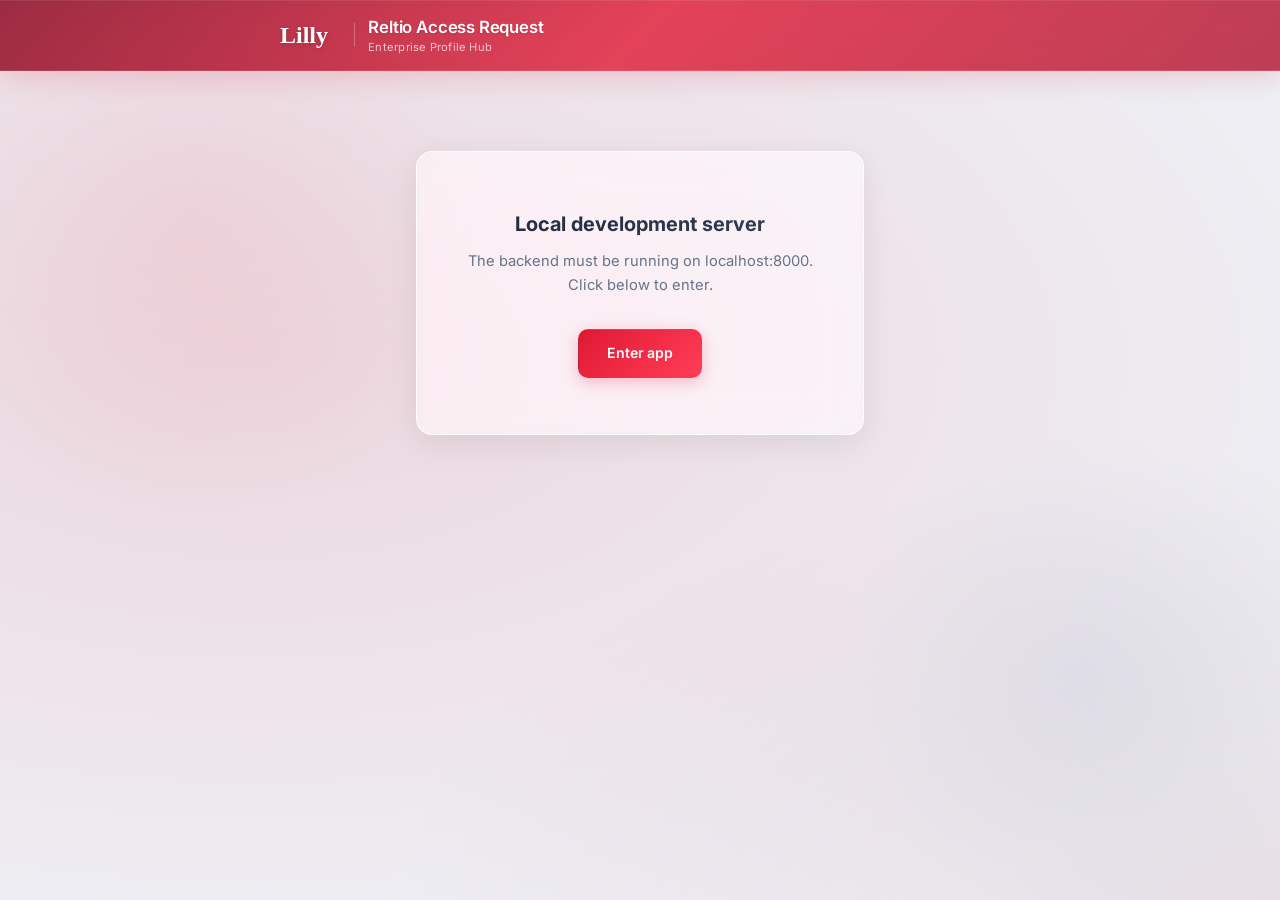
<file: frontend/index_local.html>
<!doctype html>
<html lang="en">
<head>
<meta charset="utf-8" />
<meta name="viewport" content="width=device-width, initial-scale=1, viewport-fit=cover" />
<title>Reltio access request (local dev)</title>
<link rel="icon" href="data:image/svg+xml,<svg xmlns='http://www.w3.org/2000/svg' viewBox='0 0 32 32'><circle cx='16' cy='16' r='16' fill='%23E01933'/><text x='16' y='22' font-family='system-ui,sans-serif' font-size='18' font-weight='700' fill='white' text-anchor='middle'>R</text></svg>">
<link rel="preconnect" href="https://fonts.googleapis.com">
<link rel="preconnect" href="https://fonts.gstatic.com" crossorigin>
<link href="https://fonts.googleapis.com/css2?family=Inter:wght@400;500;600;700&display=swap" rel="stylesheet">
<link rel="stylesheet" href="shared.css">
</head>
<body>
<div class="brand-bar">
  <div class="brand-bar-inner">
    <div class="brand-left">
      <svg class="brand-mark" width="60" height="26" viewBox="0 0 60 26" aria-label="Lilly"><text x="0" y="21" font-family="Georgia,serif" font-size="24" font-weight="700" fill="currentColor">Lilly</text></svg>
      <div class="brand-divider"></div>
      <div>
        <span class="brand-title">Reltio Access Request</span>
        <span class="brand-sub">Enterprise Profile Hub</span>
      </div>
    </div>
    <div class="brand-right hidden" id="whoBox">
      <div class="notif-wrap" id="notifWrap">
        <button type="button" class="notif-bell" id="notifBell" aria-label="Notifications" title="Notifications">
          <svg width="20" height="20" viewBox="0 0 24 24" fill="none" stroke="currentColor" stroke-width="2" stroke-linecap="round" stroke-linejoin="round"><path d="M18 8A6 6 0 0 0 6 8c0 7-3 9-3 9h18s-3-2-3-9"/><path d="M13.73 21a2 2 0 0 1-3.46 0"/></svg>
          <span class="notif-badge hidden" id="notifBadge">0</span>
        </button>
        <div class="notif-panel" id="notifPanel" role="dialog" aria-label="Notifications">
          <div class="notif-header">
            <strong>Notifications</strong>
            <button type="button" class="link" id="markAllRead" style="color:var(--accent)">Mark all read</button>
          </div>
          <div id="notifList" class="notif-list" aria-live="polite"></div>
        </div>
      </div>
      <button type="button" class="theme-toggle" id="themeToggle" aria-label="Toggle dark mode" title="Toggle dark mode">
        <svg class="theme-icon-light" width="18" height="18" viewBox="0 0 24 24" fill="none" stroke="currentColor" stroke-width="2"><circle cx="12" cy="12" r="5"/><path d="M12 1v2M12 21v2M4.22 4.22l1.42 1.42M18.36 18.36l1.42 1.42M1 12h2M21 12h2M4.22 19.78l1.42-1.42M18.36 5.64l1.42-1.42"/></svg>
        <svg class="theme-icon-dark" width="18" height="18" viewBox="0 0 24 24" fill="none" stroke="currentColor" stroke-width="2"><path d="M21 12.79A9 9 0 1 1 11.21 3 7 7 0 0 0 21 12.79z"/></svg>
      </button>
      <span id="whoName" style="color:rgba(255,255,255,.9)"></span>
      <button class="link" id="signOut" type="button">Sign out</button>
    </div>
  </div>
</div>
<div class="wrap">

  <a href="#app" class="skip-link">Skip to main content</a>

  <section class="panel gate" id="gate">
    <strong>Local development server</strong>
    <p>The backend must be running on localhost:8000. Click below to enter.</p>
    <button class="primary" id="signIn" type="button">Enter app</button>
    <div class="note err hidden" id="gateError"></div>
  </section>

  <div class="hidden" id="app">
    <nav class="tabs" role="tablist" aria-label="Sections">
      <button type="button" role="tab" data-view="new">New request</button>
      <button type="button" role="tab" data-view="mine">My requests</button>
      <button type="button" role="tab" data-view="approvals" class="hidden" id="approvalsTab">Approvals<span class="count hidden" id="approvalsCount"></span></button>
    </nav>

    <section class="panel" id="view-new" role="tabpanel">
      <div id="newForm">
        <fieldset>
          <legend>Who needs access</legend>
          <div class="grid-2">
            <label class="field"><span>Global ID</span>
              <input type="text" id="globalId" autocomplete="off" spellcheck="false" placeholder="L123456" aria-describedby="globalIdMsg" />
              <div class="field-msg" id="globalIdMsg"></div>
            </label>
            <label class="field"><span>Lilly email</span>
              <input type="email" id="email" autocomplete="off" spellcheck="false" placeholder="name@lilly.com" aria-describedby="emailMsg" />
              <div class="field-msg" id="emailMsg"></div>
            </label>
          </div>
          <label class="field narrow"><span>Country code</span>
            <input type="text" id="country" list="countryList" autocomplete="off" spellcheck="false" maxlength="12" placeholder="US, or GLOBAL" aria-describedby="countryMsg" />
            <div class="field-msg" id="countryMsg"></div>
          </label>
          <datalist id="countryList">
            <option value="GLOBAL">All countries</option><option value="US">United States</option>
            <option value="GB">United Kingdom</option><option value="DE">Germany</option>
            <option value="FR">France</option><option value="IT">Italy</option>
            <option value="ES">Spain</option><option value="JP">Japan</option>
            <option value="CN">China</option><option value="IN">India</option>
            <option value="CA">Canada</option><option value="BR">Brazil</option>
            <option value="MX">Mexico</option><option value="AU">Australia</option>
          </datalist>
        </fieldset>

        <fieldset>
          <legend>Business justification</legend>
          <textarea id="justification" rows="3" maxlength="2000" placeholder="Why does this person need this access?" aria-describedby="justificationMsg"></textarea>
          <div class="field-msg" id="justificationMsg"></div>
        </fieldset>

        <fieldset>
          <legend>Definition of Use</legend>
          <p class="hint">Paste your DoU. The access it grants is shown below it.</p>
          <div class="row-inline">
            <input type="text" id="dou" autocomplete="off" aria-label="Definition of Use" placeholder="~2578 Enterprise Profile-DOU-Global EPH IT Analyst Read Only V18" />
            <button id="resolveBtn" type="button">Check DoU</button>
          </div>
          <div class="derived hidden" id="derived" aria-live="polite"></div>
        </fieldset>

        <fieldset>
          <legend>Tenants</legend>
          <p class="hint">Where you need this access.</p>
          <div class="checks" id="tenantList"></div>
        </fieldset>

        <fieldset>
          <legend>Manager approval</legend>
          <p class="hint">Attach the email from your manager approving this access.</p>
          <label class="drop" id="drop">
            <input type="file" id="fileInput" aria-describedby="fileMsg" />
            <span>Drop the email here, or <span class="pick">choose a file</span></span>
            <span class="sub" id="dropRules"></span>
          </label>
          <div class="file hidden" id="fileBox">
            <div><div class="name" id="fileName"></div><div class="sub" id="fileSize"></div></div>
            <button type="button" class="link" id="fileRemove">Remove</button>
          </div>
          <div class="field-msg" id="fileMsg"></div>
        </fieldset>

        <p class="approvers" id="approversNote"></p>
        <dl class="review" id="review" aria-live="polite"></dl>
        <button class="primary" id="submitBtn" type="button" disabled>Submit request</button>
        <p class="submit-hint" id="submitHint"></p>
        <div class="note hidden" id="submitResult" aria-live="polite"></div>
      </div>

      <div class="hidden" id="newDone">
        <h2 class="done-title">Request submitted</h2>
        <p id="newDoneText"></p>
        <div class="actions">
          <button type="button" class="primary" id="viewMine">View my requests</button>
          <button type="button" id="startAnother">Start another request</button>
        </div>
      </div>
    </section>

    <section class="panel hidden" id="view-mine" role="tabpanel">
      <h2 class="section-title">My requests</h2>
      <div id="mineList" aria-live="polite"></div>
    </section>

    <section class="panel hidden" id="view-approvals" role="tabpanel">
      <h2 class="section-title">Waiting on you</h2>
      <div id="waitingList" aria-live="polite"></div>
      <h2 class="section-title spaced">Other requests</h2>
      <div id="recentList" aria-live="polite"></div>
    </section>

    <section class="panel hidden" id="view-detail" role="tabpanel">
      <button type="button" class="link" id="backBtn">Back</button>
      <div id="detailBody" aria-live="polite"></div>
    </section>
  </div>
</div>
<script>
// Local dev backend: no MSAL, identity switching via X-Dev-User header.
const CONFIG = { apiBaseUrl: "http://localhost:8000" };

const USERS = {
  you:       { key: "you",       label: "Chetan Sonawane (requester)" },
  vidhya:    { key: "vidhya",    label: "Vidhya Jhaa (approver)" },
  approver2: { key: "approver2", label: "Approver Two (approver)" },
};
let currentUser = "you";

const Backend = (() => {
  async function call(method, path, body) {
    const headers = { "X-Dev-User": currentUser };
    if (body !== undefined) headers["Content-Type"] = "application/json";
    const sep = path.includes("?") ? "&" : "?";
    const url = CONFIG.apiBaseUrl + path + sep + "_t=" + Date.now();
    const res = await fetch(url, { method, headers, body: body !== undefined ? JSON.stringify(body) : undefined });
    const data = await res.json().catch(() => ({}));
    if (!res.ok) {
      const d = data.detail;
      throw new Error(typeof d === "string" ? d : Array.isArray(d) ? d.map((x) => x.msg).join("; ") : `Request failed (${res.status}).`);
    }
    return data;
  }

  return {
    mode: "live",
    async init() { return true; },
    async signIn() {},
    async signOut() { currentUser = "you"; },
    get: (path) => call("GET", path),
    post: (path, body) => call("POST", path, body || {}),
    async upload(file) {
      const p = await call("POST", "/api/attachments", { filename: file.name, size: file.size });
      const form = new FormData();
      Object.entries(p.fields).forEach(([k, v]) => form.append(k, v));
      form.append("file", file);
      const res = await fetch(p.url, { method: "POST", body: form });
      if (!res.ok) throw new Error("The attachment didn't upload. Try again, or attach a smaller file.");
      return p.key;
    },
    async openAttachment(requestId) {
      const tab = window.open("about:blank", "_blank");
      try {
        const { url } = await call("GET", `/api/requests/${encodeURIComponent(requestId)}/attachment`);
        if (tab) { tab.opener = null; tab.location.href = url; } else { window.location.href = url; }
      } catch (e) { if (tab) tab.close(); throw e; }
      return null;
    },
  };
})();
</script>
<script src="shared.js"></script>
<script>
// ---------- local dev overrides ----------

// Override: renderDerived (local version uses slightly different unknown_roles message)
renderDerived = function (r) {
  var box = $("derived");
  if (!r.matched) { box.innerHTML = '<div class="banner err">' + esc(r.error) + '</div>'; return; }
  var html = '<div class="uc">' + esc(r.use_case) + '</div>';
  if (r.error) html += '<div class="banner warn">' + esc(r.error) + '</div>';
  if (r.retired) html += '<div class="banner err">This use case is retired, so it can\'t be requested.</div>';
  if (r.unknown_roles.length) {
    html += r.country_scoped
      ? '<div class="banner warn">Reltio doesn\'t have ' + esc(listNames(r.unknown_roles)) + '. Check the country code.</div>'
      : '<div class="banner warn">' + esc(listNames(r.unknown_roles)) + ' will be skipped (not in Reltio). The remaining roles will be granted.</div>';
  }
  if (!r.error && !r.retired && !r.reltio_roles.length)
    html += '<div class="banner warn">This use case grants no Reltio roles. Its access is ECDP-only, so there\'s nothing to request here.</div>';
  if (r.reltio_roles.length)
    html += '<div class="group"><h4>Reltio roles you\'ll get (' + r.reltio_roles.length + ')</h4>' + chips(r.reltio_roles, 'grant') + '</div>';
  if (r.unknown_roles.length) html += '<div class="group"><h4>Not in Reltio</h4>' + chips(r.unknown_roles, 'unknown') + '</div>';
  if (r.ecdp_roles.length) html += '<div class="group"><h4>ECDP roles, granted separately (not by this request)</h4>' + chips(r.ecdp_roles, 'ecdp') + '</div>';
  box.innerHTML = html;
};

// ---------- sign-in / sign-out ----------
function showGateError(e) { var el = $("gateError"); el.textContent = "Connection failed. " + (e.message || e) + " — is the backend running on localhost:8000?"; el.classList.remove("hidden"); }

$("signIn").onclick = async function () {
  $("signIn").disabled = true;
  $("gateError").classList.add("hidden");
  try {
    var t = Date.now();
    var r1 = await fetch(CONFIG.apiBaseUrl + "/api/me?_t=" + t, { headers: { "X-Dev-User": currentUser } });
    var r2 = await fetch(CONFIG.apiBaseUrl + "/api/metadata?_t=" + t, { headers: { "X-Dev-User": currentUser } });
    if (!r1.ok || !r2.ok) throw new Error("API returned " + r1.status + "/" + r2.status);
    var me = await r1.json(), meta = await r2.json();
    state.me = me; state.meta = meta;
    $("gate").classList.add("hidden");
    $("gateError").classList.add("hidden");
    $("app").classList.remove("hidden");
    $("whoBox").classList.remove("hidden");
    $("whoName").textContent = me.name || me.upn;
    $("approvalsTab").classList.toggle("hidden", !me.is_approver);
    renderMeta();
    if (!state.wired) { wire(); wireNotifications(); state.wired = true; }
    resetForm();
    var deep = /^#request-(.+)$/.exec(location.hash);
    if (deep) openDetail(decodeURIComponent(deep[1]), me.is_approver ? "approvals" : "mine");
    else showView(me.is_approver ? "approvals" : "new");
    refreshApprovalsCount();
  }
  catch (e) { showGateError(e); }
  finally { $("signIn").disabled = false; }
};
$("signOut").onclick = async function () {
  await Backend.signOut();
  currentUser = "you";
  state.me = null;
  $("app").classList.add("hidden");
  $("whoBox").classList.add("hidden");
  $("gate").classList.remove("hidden");
};

function buildSwitcher() {
  var sel = $("userSwitcher");
  sel.innerHTML = Object.values(USERS).map(function (u) {
    return '<option value="' + u.key + '"' + (u.key === currentUser ? ' selected' : '') + '>' + esc(u.label) + '</option>';
  }).join("");
  sel.onchange = async function () {
    currentUser = sel.value;
    try { await enterApp(); } catch (e) { showGateError(e); }
  };
}

// ---------- start ----------
(async function () {
  buildSwitcher();
  try { await enterApp(); }
  catch (e) { showGateError(e); }
})();
</script>
</body>
</html>
</file>
<file: frontend/shared.css>
/* shared.css — Reltio User Provisioning Premium Glassmorphism Design System
   Loaded by index.html, index_local.html, and demo_mock.html. */

@import url('https://fonts.googleapis.com/css2?family=Inter:wght@400;500;600;700&display=swap');

/* ═══════════════════════════════════════════════════════════════
   DESIGN TOKENS
   ═══════════════════════════════════════════════════════════════ */
:root {
  color-scheme: dark;
  --brand: #E01933;
  --brand-dark: #8B1028;
  --brand-ink: #ffffff;

  --bg: #0f0f1a;
  --bg-2: #131325;
  --surface: rgba(255,255,255,0.06);
  --surface-solid: #1a1a2e;
  --surface-2: rgba(255,255,255,0.03);
  --surface-hover: rgba(255,255,255,0.10);
  --glass: rgba(255,255,255,0.08);
  --glass-border: rgba(255,255,255,0.12);
  --glass-strong: rgba(255,255,255,0.12);

  --ink: #f1f5f9;
  --ink-2: #cbd5e1;
  --muted: #64748b;
  --line: rgba(255,255,255,0.08);
  --line-strong: rgba(255,255,255,0.15);

  --accent: #E01933;
  --accent-2: #ff3d57;
  --accent-ink: #ffffff;
  --accent-soft: rgba(224,25,51,0.15);
  --accent-glow: rgba(224,25,51,0.35);

  --ok: #10b981;
  --ok-soft: rgba(16,185,129,0.15);
  --danger: #ef4444;
  --danger-soft: rgba(239,68,68,0.15);
  --warn: #f59e0b;
  --warn-soft: rgba(245,158,11,0.15);
  --info: #3b82f6;
  --info-soft: rgba(59,130,246,0.15);

  --radius: 16px;
  --radius-sm: 10px;
  --radius-xs: 6px;
  --maxw: 48rem;

  --blur: blur(20px) saturate(180%);
  --blur-light: blur(12px) saturate(150%);

  --shadow-sm: 0 2px 8px rgba(0,0,0,0.2);
  --shadow-md: 0 8px 32px rgba(0,0,0,0.3);
  --shadow-lg: 0 16px 48px rgba(0,0,0,0.4);
  --shadow-glow: 0 0 20px rgba(224,25,51,0.2);

  --ease: cubic-bezier(0.4, 0, 0.2, 1);
  --ease-spring: cubic-bezier(0.34, 1.56, 0.64, 1);
  --duration: 0.3s;
  --duration-fast: 0.15s;

  box-sizing: border-box;
  padding-top: env(safe-area-inset-top, 0px);
  padding-bottom: env(safe-area-inset-bottom, 0px);
}

/* Light mode */
:root[data-theme="light"] {
  color-scheme: light;
  --bg: #eef1f6;
  --bg-2: #e4e8ef;
  --surface: rgba(255,255,255,0.65);
  --surface-solid: #ffffff;
  --surface-2: rgba(255,255,255,0.45);
  --surface-hover: rgba(255,255,255,0.80);
  --glass: rgba(255,255,255,0.55);
  --glass-border: rgba(255,255,255,0.70);
  --glass-strong: rgba(255,255,255,0.70);
  --ink: #1e293b;
  --ink-2: #334155;
  --muted: #64748b;
  --line: rgba(0,0,0,0.06);
  --line-strong: rgba(0,0,0,0.10);
  --accent-soft: rgba(224,25,51,0.10);
  --accent-glow: rgba(224,25,51,0.20);
  --shadow-sm: 0 2px 8px rgba(0,0,0,0.06);
  --shadow-md: 0 8px 32px rgba(0,0,0,0.08);
  --shadow-lg: 0 16px 48px rgba(0,0,0,0.12);
  --shadow-glow: 0 0 20px rgba(224,25,51,0.10);
}

@media (prefers-color-scheme: light) {
  :root:not([data-theme="dark"]) {
    color-scheme: light;
    --bg: #eef1f6;
    --bg-2: #e4e8ef;
    --surface: rgba(255,255,255,0.65);
    --surface-solid: #ffffff;
    --surface-2: rgba(255,255,255,0.45);
    --surface-hover: rgba(255,255,255,0.80);
    --glass: rgba(255,255,255,0.55);
    --glass-border: rgba(255,255,255,0.70);
    --glass-strong: rgba(255,255,255,0.70);
    --ink: #1e293b;
    --ink-2: #334155;
    --muted: #64748b;
    --line: rgba(0,0,0,0.06);
    --line-strong: rgba(0,0,0,0.10);
    --accent-soft: rgba(224,25,51,0.10);
    --accent-glow: rgba(224,25,51,0.20);
    --shadow-sm: 0 2px 8px rgba(0,0,0,0.06);
    --shadow-md: 0 8px 32px rgba(0,0,0,0.08);
    --shadow-lg: 0 16px 48px rgba(0,0,0,0.12);
    --shadow-glow: 0 0 20px rgba(224,25,51,0.10);
  }
}

/* ═══════════════════════════════════════════════════════════════
   ACCESSIBILITY
   ═══════════════════════════════════════════════════════════════ */
@media (prefers-reduced-motion: reduce) {
  *, *::before, *::after {
    animation-duration: 0.01ms !important;
    animation-iteration-count: 1 !important;
    transition-duration: 0.01ms !important;
    scroll-behavior: auto !important;
  }
}

/* ═══════════════════════════════════════════════════════════════
   ANIMATIONS
   ═══════════════════════════════════════════════════════════════ */
@keyframes gradientShift {
  0%, 100% { background-position: 0% 50%; }
  25% { background-position: 100% 50%; }
  50% { background-position: 100% 0%; }
  75% { background-position: 0% 100%; }
}

@keyframes orbFloat1 {
  0%, 100% { transform: translate(0, 0) scale(1); }
  33% { transform: translate(30px, -50px) scale(1.1); }
  66% { transform: translate(-20px, 20px) scale(0.95); }
}

@keyframes fadeInUp {
  from { opacity: 0; transform: translateY(16px); }
  to { opacity: 1; transform: translateY(0); }
}

@keyframes fadeIn {
  from { opacity: 0; }
  to { opacity: 1; }
}

@keyframes shimmer {
  0% { background-position: -200% 0; }
  100% { background-position: 200% 0; }
}

@keyframes pulse {
  0%, 100% { transform: scale(1); }
  50% { transform: scale(1.15); }
}

@keyframes spin {
  to { transform: rotate(360deg); }
}

/* ═══════════════════════════════════════════════════════════════
   BASE & ANIMATED BACKGROUND
   ═══════════════════════════════════════════════════════════════ */
html { scroll-padding-top: env(safe-area-inset-top, 0px); }
*, *::before, *::after { box-sizing: inherit; }
html, body { margin: 0; }

body {
  background: var(--bg);
  color: var(--ink);
  font-family: 'Inter', -apple-system, BlinkMacSystemFont, 'Segoe UI', system-ui, Roboto, sans-serif;
  font-size: 14px;
  line-height: 1.6;
  min-height: 100vh;
  overflow-x: hidden;
  -webkit-font-smoothing: antialiased;
  -moz-osx-font-smoothing: grayscale;
}

body::before {
  content: '';
  position: fixed;
  inset: 0;
  z-index: -2;
  background:
    radial-gradient(ellipse 80% 60% at 10% 20%, rgba(224,25,51,0.12) 0%, transparent 60%),
    radial-gradient(ellipse 60% 80% at 80% 80%, rgba(43,95,138,0.12) 0%, transparent 60%),
    radial-gradient(ellipse 70% 50% at 50% 50%, rgba(139,16,40,0.08) 0%, transparent 50%),
    var(--bg);
  background-size: 200% 200%;
  animation: gradientShift 20s ease infinite;
}

body::after {
  content: '';
  position: fixed;
  inset: 0;
  z-index: -1;
  background:
    radial-gradient(circle 300px at 15% 25%, rgba(224,25,51,0.06) 0%, transparent 100%),
    radial-gradient(circle 250px at 85% 75%, rgba(43,95,138,0.06) 0%, transparent 100%);
  animation: orbFloat1 15s ease-in-out infinite;
  pointer-events: none;
}

code, .mono {
  font-family: 'SF Mono', ui-monospace, SFMono-Regular, 'Cascadia Code', Menlo, Consolas, monospace;
  font-size: 0.88em;
}

/* ═══════════════════════════════════════════════════════════════
   LAYOUT
   ═══════════════════════════════════════════════════════════════ */
.wrap {
  max-width: var(--maxw);
  margin: 0 auto;
  padding: 2rem 1.5rem 4rem;
  animation: fadeInUp 0.6s var(--ease) both;
}

.skip-link {
  position: absolute; top: -999px; left: 0; z-index: 100;
  padding: .5rem 1rem; background: var(--accent); color: var(--accent-ink);
  border-radius: 0 0 var(--radius-sm) 0;
}
.skip-link:focus { top: 0; }

/* ═══════════════════════════════════════════════════════════════
   BRAND HEADER
   ═══════════════════════════════════════════════════════════════ */
.brand-bar {
  background: linear-gradient(135deg, rgba(140,12,36,0.85) 0%, rgba(224,25,51,0.80) 50%, rgba(180,30,55,0.85) 100%);
  backdrop-filter: var(--blur);
  -webkit-backdrop-filter: var(--blur);
  color: #fff;
  padding: 0;
  box-shadow: 0 4px 30px rgba(224,25,51,0.20), 0 1px 0 rgba(255,255,255,0.08) inset;
  position: sticky;
  top: 0;
  z-index: 100;
  border-bottom: 1px solid rgba(255,255,255,0.10);
}

.brand-bar-inner {
  max-width: var(--maxw);
  margin: 0 auto;
  padding: 0.85rem 1.5rem;
  display: flex;
  align-items: center;
  justify-content: space-between;
  gap: 1rem;
  flex-wrap: wrap;
}

.brand-left { display: flex; align-items: center; gap: 0.85rem; }
.brand-mark { flex-shrink: 0; filter: drop-shadow(0 1px 2px rgba(0,0,0,0.2)); }
.brand-divider { width: 1px; height: 1.5rem; background: rgba(255,255,255,0.25); }
.brand-title {
  font-size: 1.05rem; font-weight: 600; letter-spacing: -0.01em;
  text-shadow: 0 1px 2px rgba(0,0,0,0.15);
}
.brand-sub { font-size: 0.7rem; opacity: 0.7; display: block; margin-top: -0.1rem; letter-spacing: 0.02em; }

.brand-right { display: flex; align-items: center; gap: 0.6rem; font-size: 0.85rem; }
.brand-right .notif-bell { color: rgba(255,255,255,0.85); }
.brand-right .notif-bell:hover { color: #fff; }
.brand-right .theme-toggle { color: rgba(255,255,255,0.75); }
.brand-right .theme-toggle:hover { color: #fff; }
.brand-right select {
  background: rgba(255,255,255,0.12); color: #fff;
  border: 1px solid rgba(255,255,255,0.20); border-radius: 8px;
  padding: 0.3rem 0.5rem; font-size: 0.8rem;
  backdrop-filter: blur(8px);
  transition: all var(--duration-fast) var(--ease);
}
.brand-right select:hover { background: rgba(255,255,255,0.18); border-color: rgba(255,255,255,0.30); }
.brand-right select option { background: var(--surface-solid); color: var(--ink); }
.brand-right .link { color: rgba(255,255,255,0.85); font-size: 0.82rem; text-decoration: none; }
.brand-right .link:hover { color: #fff; }

header.app { display: none; }
header.app h1 { display: none; }
header.app .env { display: none; }
.who { font-size: 0.85rem; display: flex; gap: 0.6rem; align-items: center; }

/* ═══════════════════════════════════════════════════════════════
   THEME TOGGLE
   ═══════════════════════════════════════════════════════════════ */
.theme-toggle {
  background: none; border: none; padding: 0.3rem; cursor: pointer;
  color: var(--muted); display: flex; align-items: center; border-radius: 8px;
  transition: all var(--duration-fast) var(--ease); backdrop-filter: none;
}
.theme-toggle:hover { color: var(--ink); background: var(--surface); }
:root:not([data-theme="dark"]) .theme-icon-dark { display: none; }
:root[data-theme="dark"] .theme-icon-light { display: none; }
@media (prefers-color-scheme: dark) {
  :root:not([data-theme="light"]) .theme-icon-light { display: none; }
  :root:not([data-theme="light"]) .theme-icon-dark { display: inline; }
}

/* ═══════════════════════════════════════════════════════════════
   GLASS PANEL
   ═══════════════════════════════════════════════════════════════ */
.panel {
  background: var(--glass);
  backdrop-filter: var(--blur);
  -webkit-backdrop-filter: var(--blur);
  border: 1px solid var(--glass-border);
  border-radius: var(--radius);
  padding: 2rem;
  box-shadow: var(--shadow-md);
  transition: all var(--duration) var(--ease);
  animation: fadeInUp 0.5s var(--ease) both;
  position: relative;
  overflow: hidden;
}

.panel::before {
  content: '';
  position: absolute;
  top: 0; left: 0; right: 0; height: 1px;
  background: linear-gradient(90deg, transparent, rgba(255,255,255,0.15), transparent);
  pointer-events: none;
}

/* ═══════════════════════════════════════════════════════════════
   GATE (SIGN-IN)
   ═══════════════════════════════════════════════════════════════ */
.gate {
  text-align: center;
  padding: 3.5rem 2.5rem;
  max-width: 28rem;
  margin: 3rem auto;
  animation: fadeInUp 0.7s var(--ease) both;
}

.gate strong {
  font-size: 1.25rem; font-weight: 700; display: block; margin-bottom: 0.3rem;
  background: linear-gradient(135deg, var(--ink), var(--ink-2));
  -webkit-background-clip: text; -webkit-text-fill-color: transparent; background-clip: text;
}

.gate p { color: var(--muted); margin: 0.6rem 0 2rem; font-size: 0.92rem; line-height: 1.6; }

/* ═══════════════════════════════════════════════════════════════
   TABS
   ═══════════════════════════════════════════════════════════════ */
.tabs {
  display: flex; gap: 0.25rem; margin-bottom: 1.75rem;
  overflow-x: auto; padding: 0.5rem 0;
  border-bottom: none; position: relative;
}

.tabs::after {
  content: ''; position: absolute; bottom: 0; left: 0; right: 0;
  height: 1px; background: var(--line);
}

.tabs button {
  background: none; border: none; border-bottom: 2px solid transparent;
  border-radius: 0; margin-bottom: 0;
  padding: 0.65rem 1rem; color: var(--muted);
  font-weight: 500; font-size: 0.88rem;
  white-space: nowrap; transition: all var(--duration) var(--ease);
  position: relative; letter-spacing: -0.01em;
}

.tabs button:hover { color: var(--ink); }

.tabs button[aria-current="page"] {
  color: var(--accent);
  border-bottom-color: var(--accent);
  text-shadow: 0 0 20px rgba(224,25,51,0.3);
}

.count {
  display: inline-flex; align-items: center; justify-content: center;
  min-width: 1.3rem; height: 1.3rem;
  margin-left: 0.4rem; padding: 0 0.4rem;
  border-radius: 999px;
  background: linear-gradient(135deg, var(--accent), var(--accent-2));
  color: var(--accent-ink);
  font-size: 0.68rem; font-weight: 700; line-height: 1; text-align: center;
  box-shadow: 0 2px 8px rgba(224,25,51,0.30);
  animation: pulse 2s ease-in-out infinite;
}

/* ═══════════════════════════════════════════════════════════════
   FORM ELEMENTS
   ═══════════════════════════════════════════════════════════════ */
fieldset { border: none; margin: 0 0 1.8rem; padding: 0; min-width: 0; }

fieldset > legend {
  font-weight: 600; font-size: 0.9rem;
  padding: 0.4rem 0; margin-bottom: 0.6rem;
  color: var(--ink); letter-spacing: -0.01em;
  border-bottom: 1px solid var(--line-strong);
  width: 100%; display: flex; align-items: center; gap: 0.5rem;
}

fieldset > legend::before {
  content: ''; width: 3px; height: 1em;
  background: linear-gradient(180deg, var(--accent), var(--accent-2));
  border-radius: 2px; flex-shrink: 0;
}

.hint { color: var(--muted); font-size: 0.8rem; margin: 0 0 0.85rem; line-height: 1.5; }

label.field { display: block; margin-bottom: 1rem; }
label.field > span {
  display: block; font-size: 0.82rem; font-weight: 500;
  margin-bottom: 0.35rem; color: var(--ink-2);
  letter-spacing: 0.01em;
  transition: color var(--duration-fast) var(--ease);
}
label.field:focus-within > span { color: var(--accent); }

.narrow { max-width: 14rem; }

input[type=text], input[type=email], textarea, select {
  width: 100%; min-width: 0;
  padding: 0.7rem 0.85rem;
  font: inherit; font-size: 0.9rem;
  color: var(--ink);
  background: var(--surface);
  backdrop-filter: var(--blur-light);
  -webkit-backdrop-filter: var(--blur-light);
  border: 1px solid var(--glass-border);
  border-radius: var(--radius-sm);
  transition: all var(--duration) var(--ease);
}

input[type=text]:hover, input[type=email]:hover, textarea:hover, select:hover {
  border-color: var(--line-strong);
  background: var(--surface-hover);
}

input[type=text]:focus, input[type=email]:focus, textarea:focus, select:focus {
  border-color: var(--accent);
  background: var(--surface-hover);
  box-shadow: 0 0 0 3px var(--accent-soft), var(--shadow-glow);
  outline: none;
}

input[type=text]::placeholder, input[type=email]::placeholder, textarea::placeholder {
  color: var(--muted); opacity: 0.6;
}

textarea { min-height: 4.5rem; resize: vertical; }
input[aria-invalid="true"] { border-color: var(--danger); box-shadow: 0 0 0 3px var(--danger-soft); }

input:focus-visible, textarea:focus-visible, button:focus-visible, select:focus-visible {
  outline: 2px solid var(--accent);
  outline-offset: 2px;
  box-shadow: 0 0 0 4px var(--accent-soft);
}

.field-msg {
  font-size: 0.78rem; color: var(--danger); margin-top: 0.35rem;
  font-weight: 500; animation: fadeIn 0.2s var(--ease);
}
.field-msg:empty { display: none; }
.field-msg[role="alert"]:not(:empty) { color: var(--danger); }

.row-inline { display: flex; gap: 0.5rem; align-items: flex-start; }
.row-inline input { flex: 1; }
.grid-2 { display: grid; grid-template-columns: 1fr 1fr; gap: 0 1.25rem; }
@media (max-width: 560px) { .grid-2 { grid-template-columns: 1fr; } }

/* ═══════════════════════════════════════════════════════════════
   CHECKBOXES
   ═══════════════════════════════════════════════════════════════ */
.checks { display: grid; gap: 0.5rem; }

.check {
  display: flex; gap: 0.7rem; align-items: center;
  padding: 0.65rem 0.85rem;
  border: 1px solid var(--glass-border);
  border-radius: var(--radius-sm);
  background: var(--surface);
  backdrop-filter: var(--blur-light);
  -webkit-backdrop-filter: var(--blur-light);
  cursor: pointer;
  transition: all var(--duration) var(--ease);
}

.check input { margin: 0; accent-color: var(--accent); }
.check:hover {
  border-color: var(--accent-soft);
  background: var(--surface-hover);
  transform: translateY(-1px);
  box-shadow: var(--shadow-sm);
}
.check .label { font-weight: 500; font-size: 0.9rem; }
.sub { font-size: 0.78rem; color: var(--muted); }

/* ═══════════════════════════════════════════════════════════════
   FILE UPLOAD
   ═══════════════════════════════════════════════════════════════ */
.drop {
  position: relative; display: block;
  padding: 1.5rem 1rem; text-align: center;
  border: 1.5px dashed var(--glass-border);
  border-radius: var(--radius-sm);
  background: var(--surface);
  backdrop-filter: var(--blur-light);
  -webkit-backdrop-filter: var(--blur-light);
  color: var(--muted); font-size: 0.88rem;
  transition: all var(--duration) var(--ease);
}

.drop:hover, .drop.over {
  border-color: var(--accent);
  background: var(--accent-soft);
  color: var(--ink);
  box-shadow: 0 0 20px rgba(224,25,51,0.08);
}

.drop:focus-within { outline: 2px solid var(--accent); outline-offset: 2px; }
.drop input { position: absolute; inset: 0; width: 100%; height: 100%; opacity: 0; cursor: pointer; }
.drop .pick { color: var(--accent); text-decoration: underline; font-weight: 500; }
.drop .sub { display: block; margin-top: 0.3rem; }

.file {
  display: flex; align-items: center; justify-content: space-between;
  gap: 0.75rem; padding: 0.75rem 0.9rem;
  border: 1px solid var(--glass-border);
  border-radius: var(--radius-sm);
  background: var(--surface);
  backdrop-filter: var(--blur-light);
  -webkit-backdrop-filter: var(--blur-light);
}
.file .name { font-size: 0.9rem; overflow-wrap: anywhere; font-weight: 500; }

/* ═══════════════════════════════════════════════════════════════
   BUTTONS
   ═══════════════════════════════════════════════════════════════ */
button {
  font: inherit; cursor: pointer;
  border-radius: var(--radius-sm);
  border: 1px solid var(--glass-border);
  padding: 0.65rem 1.1rem;
  background: var(--glass);
  backdrop-filter: var(--blur-light);
  -webkit-backdrop-filter: var(--blur-light);
  color: var(--ink); font-weight: 500; font-size: 0.88rem;
  transition: all var(--duration) var(--ease);
}

button:hover:not(:disabled) {
  background: var(--surface-hover);
  border-color: var(--line-strong);
  transform: translateY(-1px);
  box-shadow: var(--shadow-sm);
}

button:active:not(:disabled) { transform: translateY(0); }
button:disabled { cursor: not-allowed; opacity: 0.4; }

button.primary {
  background: linear-gradient(135deg, var(--accent), var(--accent-2), var(--brand-dark));
  background-size: 200% 200%;
  color: var(--accent-ink); border-color: transparent;
  font-weight: 600; padding: 0.75rem 1.75rem;
  box-shadow: 0 4px 15px rgba(224,25,51,0.25);
  letter-spacing: -0.01em;
}
button.primary:disabled { opacity: 0.4; box-shadow: none; }
button.primary:hover:not(:disabled) {
  transform: translateY(-2px);
  box-shadow: 0 8px 25px rgba(224,25,51,0.35), var(--shadow-glow);
  background-position: 100% 0;
}
button.primary:active:not(:disabled) {
  transform: translateY(0);
  box-shadow: 0 2px 10px rgba(224,25,51,0.2);
}

button.danger {
  background: var(--danger-soft);
  color: var(--danger);
  border-color: rgba(239,68,68,0.25);
  backdrop-filter: var(--blur-light);
}
button.danger:hover:not(:disabled) {
  background: rgba(239,68,68,0.20);
  border-color: rgba(239,68,68,0.4);
  box-shadow: 0 4px 15px rgba(239,68,68,0.15);
}

button.link {
  background: none; border: none;
  color: var(--accent); padding: 0.3rem 0.2rem;
  font-weight: 500; backdrop-filter: none;
}
button.link:hover:not(:disabled) {
  background: none; box-shadow: none; transform: none;
  text-decoration: underline;
}

/* ═══════════════════════════════════════════════════════════════
   DERIVED / RESOLVED
   ═══════════════════════════════════════════════════════════════ */
.derived {
  margin-top: 0.75rem; padding: 1rem;
  border: 1px solid var(--glass-border);
  border-radius: var(--radius-sm);
  background: var(--surface);
  backdrop-filter: var(--blur-light);
  -webkit-backdrop-filter: var(--blur-light);
  animation: fadeInUp 0.3s var(--ease) both;
}

.derived .uc { font-weight: 600; font-size: 0.95rem; color: var(--ink); }
.derived .hint { margin: 0; }

.group { margin-top: 0.85rem; }
.group h4 {
  margin: 0 0 0.4rem; font-size: 0.76rem;
  color: var(--muted); font-weight: 500;
  text-transform: uppercase; letter-spacing: 0.04em;
}

.chips { display: flex; flex-wrap: wrap; gap: 0.4rem; }

.chip {
  font-family: 'SF Mono', ui-monospace, monospace;
  font-size: 0.75rem; padding: 0.25rem 0.6rem;
  border-radius: 6px; border: 1px solid var(--glass-border);
  background: var(--surface); overflow-wrap: anywhere;
  transition: all var(--duration-fast) var(--ease);
}

.chip.grant { border-color: rgba(16,185,129,0.3); color: var(--ok); background: var(--ok-soft); }
.chip.ecdp { color: var(--muted); }
.chip.unknown { border-color: rgba(239,68,68,0.3); color: var(--danger); background: var(--danger-soft); }

.banner {
  font-size: 0.82rem; padding: 0.55rem 0.75rem;
  border-radius: var(--radius-xs); margin-top: 0.6rem;
  font-weight: 500; border-left: 3px solid;
}
.banner.warn { background: var(--warn-soft); color: var(--warn); border-left-color: var(--warn); }
.banner.err { background: var(--danger-soft); color: var(--danger); border-left-color: var(--danger); }

/* ═══════════════════════════════════════════════════════════════
   REVIEW SUMMARY
   ═══════════════════════════════════════════════════════════════ */
.approvers { font-size: 0.86rem; color: var(--muted); margin: 0 0 1rem; }

.review {
  display: grid; grid-template-columns: max-content 1fr;
  gap: 0.4rem 1.25rem; margin: 0 0 1.2rem;
  padding: 1rem 1.1rem; font-size: 0.86rem;
  background: var(--surface);
  backdrop-filter: var(--blur-light);
  -webkit-backdrop-filter: var(--blur-light);
  border: 1px solid var(--glass-border);
  border-radius: var(--radius-sm);
}
.review dt { color: var(--muted); font-weight: 500; }
.review dd { margin: 0; overflow-wrap: anywhere; }

.submit-hint { font-size: 0.8rem; color: var(--muted); margin: 0.5rem 0 0; }
.submit-hint:empty { display: none; }

/* ═══════════════════════════════════════════════════════════════
   REQUEST LIST
   ═══════════════════════════════════════════════════════════════ */
.section-title {
  font-size: 1rem; font-weight: 600; margin: 0 0 0.75rem;
  letter-spacing: -0.01em;
}
.section-title.spaced { margin-top: 2rem; }
.empty { color: var(--muted); font-size: 0.9rem; margin: 0; }

.req {
  display: block; width: 100%; margin: 0 0 0.65rem;
  padding: 1rem 1.15rem; text-align: left;
  border: 1px solid var(--glass-border);
  border-radius: var(--radius);
  background: var(--glass);
  backdrop-filter: var(--blur-light);
  -webkit-backdrop-filter: var(--blur-light);
  transition: all var(--duration) var(--ease);
  animation: fadeInUp 0.4s var(--ease) both;
}

.req:hover {
  border-color: var(--accent-soft);
  background: var(--surface-hover);
  box-shadow: var(--shadow-md), 0 0 0 1px var(--accent-soft);
  transform: translateY(-2px);
}

.req-head { display: flex; justify-content: space-between; align-items: center; gap: 0.75rem; }
.req-title { font-weight: 600; font-size: 0.95rem; }
.req-meta { display: block; font-size: 0.82rem; color: var(--muted); margin-top: 0.2rem; }

/* Status pills */
.pill {
  display: inline-flex; align-items: center; gap: 0.3rem;
  font-size: 0.72rem; font-weight: 600;
  padding: 0.2rem 0.65rem; border: 1px solid;
  border-radius: 999px; white-space: nowrap; letter-spacing: 0.01em;
}

.pill.PENDING { color: var(--warn); background: var(--warn-soft); border-color: rgba(245,158,11,0.3); }
.pill.PROVISIONING { color: var(--info); background: var(--info-soft); border-color: rgba(59,130,246,0.3); }
.pill.COMPLETED { color: var(--ok); background: var(--ok-soft); border-color: rgba(16,185,129,0.3); }
.pill.REJECTED, .pill.FAILED { color: var(--danger); background: var(--danger-soft); border-color: rgba(239,68,68,0.3); }
.pill.CANCELLED { color: var(--muted); background: var(--surface); border-color: var(--glass-border); }

/* ═══════════════════════════════════════════════════════════════
   DETAIL VIEW
   ═══════════════════════════════════════════════════════════════ */
.detail-head { display: flex; align-items: flex-start; justify-content: space-between; gap: 1rem; }
.detail-title { font-size: 1.2rem; font-weight: 700; margin: 0; letter-spacing: -0.02em; }
.detail-id { font-size: 0.85rem; color: var(--muted); margin: 0.25rem 0 1.25rem; }

.facts {
  display: grid; grid-template-columns: max-content 1fr;
  gap: 0.5rem 1.5rem; margin: 0; font-size: 0.88rem;
}
.facts dt { color: var(--muted); font-weight: 500; }
.facts dd { margin: 0; overflow-wrap: anywhere; }

@media (max-width: 560px) {
  .review, .facts { grid-template-columns: 1fr; gap: 0; }
  .review dd, .facts dd { margin-bottom: 0.5rem; }
}

/* ═══════════════════════════════════════════════════════════════
   TIMELINE
   ═══════════════════════════════════════════════════════════════ */
.timeline { list-style: none; margin: 0; padding: 0; }

.timeline li {
  position: relative; padding: 0 0 1.1rem 2rem; font-size: 0.88rem;
}

.timeline li::before {
  content: ''; position: absolute;
  left: 0.15rem; top: 0.35rem;
  width: 0.75rem; height: 0.75rem;
  border-radius: 50%;
  border: 2px solid var(--glass-border);
  background: var(--surface-solid);
  transition: all var(--duration) var(--ease);
}

.timeline li::after {
  content: ''; position: absolute;
  left: calc(0.525rem - 1px); top: 1.25rem; bottom: 0.05rem;
  width: 2px;
  background: linear-gradient(180deg, var(--glass-border), transparent);
}

.timeline li:last-child { padding-bottom: 0; }
.timeline li:last-child::after { display: none; }

.timeline li.done::before {
  background: var(--ok); border-color: var(--ok);
  box-shadow: 0 0 0 4px var(--ok-soft), 0 0 12px rgba(16,185,129,0.3);
}

.timeline li.bad::before {
  background: var(--danger); border-color: var(--danger);
  box-shadow: 0 0 0 4px var(--danger-soft), 0 0 12px rgba(239,68,68,0.3);
}

.timeline li.wait::before { border-color: var(--warn); box-shadow: 0 0 0 4px var(--warn-soft); }
.timeline li.skip, .timeline li.todo { color: var(--muted); }
.timeline li.skip::before { border-style: dashed; }

.timeline .when, .timeline .detail-text { display: block; font-size: 0.78rem; color: var(--muted); }
.timeline .warn-text { color: var(--warn); }

/* ═══════════════════════════════════════════════════════════════
   DECISION PANEL
   ═══════════════════════════════════════════════════════════════ */
.decision {
  margin-top: 1.25rem; padding: 1.25rem;
  background: var(--surface);
  backdrop-filter: var(--blur-light);
  -webkit-backdrop-filter: var(--blur-light);
  border: 1px solid var(--glass-border);
  border-radius: var(--radius);
  animation: fadeInUp 0.3s var(--ease) both;
}

.decision .check {
  display: flex; align-items: center; gap: 0.5rem;
  padding: 0.3rem 0; border: none; background: none;
  border-radius: 0; backdrop-filter: none;
}
.decision .check input[type="checkbox"] { width: 1.1rem; height: 1.1rem; accent-color: var(--accent); }
.decision .checks { display: flex; flex-direction: column; gap: 0.2rem; margin: 0.6rem 0; }
.decision ul { margin: 0.5rem 0; padding-left: 1.5rem; }
.decision li { margin: 0.2rem 0; }
.field-label { display: block; font-weight: 500; margin: 0.85rem 0 0.3rem; font-size: 0.88rem; }

.actions { display: flex; flex-wrap: wrap; gap: 0.6rem; margin-top: 0.85rem; }

/* ═══════════════════════════════════════════════════════════════
   NOTES
   ═══════════════════════════════════════════════════════════════ */
.note {
  font-size: 0.85rem; padding: 0.8rem 1rem;
  border-radius: var(--radius-sm); margin-top: 1rem;
  border-left: 3px solid;
  backdrop-filter: var(--blur-light);
  -webkit-backdrop-filter: var(--blur-light);
  animation: fadeIn 0.3s var(--ease);
}
.note.ok { background: var(--ok-soft); color: var(--ok); border-left-color: var(--ok); }
.note.err { background: var(--danger-soft); color: var(--danger); border-left-color: var(--danger); }
.note.info { background: var(--surface); color: var(--muted); border-left-color: var(--muted); }

.done-title { font-size: 1.2rem; font-weight: 700; margin: 0 0 0.5rem; letter-spacing: -0.02em; }

/* ═══════════════════════════════════════════════════════════════
   NOTIFICATION PANEL
   ═══════════════════════════════════════════════════════════════ */
.notif-wrap { position: relative; display: inline-block; }

.notif-bell {
  background: none; border: none; cursor: pointer;
  color: var(--muted); padding: 0.3rem;
  position: relative; vertical-align: middle;
  border-radius: 8px;
  transition: all var(--duration-fast) var(--ease);
  backdrop-filter: none;
}
.notif-bell:hover { color: var(--ink); background: rgba(255,255,255,0.06); }

.notif-badge {
  position: absolute; top: -3px; right: -5px;
  background: linear-gradient(135deg, var(--accent), var(--accent-2));
  color: #fff; font-size: 0.62rem; font-weight: 700;
  min-width: 1.1rem; height: 1.1rem; line-height: 1.1rem;
  text-align: center; border-radius: 999px; padding: 0 0.3rem;
  box-shadow: 0 2px 8px rgba(224,25,51,0.4);
  animation: pulse 2s ease-in-out infinite;
}

.notif-panel {
  position: absolute; right: 0; top: calc(100% + 0.6rem);
  width: 22rem; max-height: 24rem; overflow-y: auto;
  background: var(--glass-strong);
  backdrop-filter: var(--blur);
  -webkit-backdrop-filter: var(--blur);
  border: 1px solid var(--glass-border);
  border-radius: var(--radius);
  box-shadow: var(--shadow-lg);
  z-index: 200;
  transform: translateY(-8px) scale(0.98);
  opacity: 0;
  transition: transform 0.2s var(--ease-spring), opacity 0.15s var(--ease);
  pointer-events: none;
}

.notif-panel.show {
  transform: translateY(0) scale(1);
  opacity: 1; pointer-events: auto;
}

.notif-header {
  display: flex; justify-content: space-between; align-items: center;
  padding: 0.7rem 0.85rem; border-bottom: 1px solid var(--line);
}

.notif-list { padding: 0; }

.notif-item {
  padding: 0.7rem 0.85rem;
  border-bottom: 1px solid var(--line);
  cursor: pointer;
  transition: all var(--duration-fast) var(--ease);
}
.notif-item:hover { background: var(--surface-hover); }
.notif-item:last-child { border-bottom: none; }
.notif-item.unread { border-left: 3px solid var(--accent); }
.notif-item .notif-title { font-weight: 600; font-size: 0.84rem; }
.notif-item .notif-body { font-size: 0.78rem; color: var(--muted); margin-top: 0.15rem; line-height: 1.4; }
.notif-item .notif-time { font-size: 0.7rem; color: var(--muted); margin-top: 0.25rem; opacity: 0.7; }
.notif-empty { padding: 1.5rem; text-align: center; color: var(--muted); font-size: 0.85rem; }

/* ═══════════════════════════════════════════════════════════════
   SPINNER
   ═══════════════════════════════════════════════════════════════ */
.spinner {
  display: inline-block; width: 1.1rem; height: 1.1rem;
  border: 2px solid var(--glass-border);
  border-top-color: var(--accent);
  border-radius: 50%;
  animation: spin 0.7s linear infinite;
  vertical-align: middle; margin-right: 0.5rem;
}

/* ═══════════════════════════════════════════════════════════════
   UTILITY
   ═══════════════════════════════════════════════════════════════ */
.hidden { display: none !important; }

/* Custom scrollbars */
::-webkit-scrollbar { width: 6px; height: 6px; }
::-webkit-scrollbar-track { background: transparent; }
::-webkit-scrollbar-thumb { background: rgba(255,255,255,0.12); border-radius: 3px; }
::-webkit-scrollbar-thumb:hover { background: rgba(255,255,255,0.20); }

/* Selection highlight */
::selection { background: rgba(224,25,51,0.25); color: var(--ink); }
</file>
